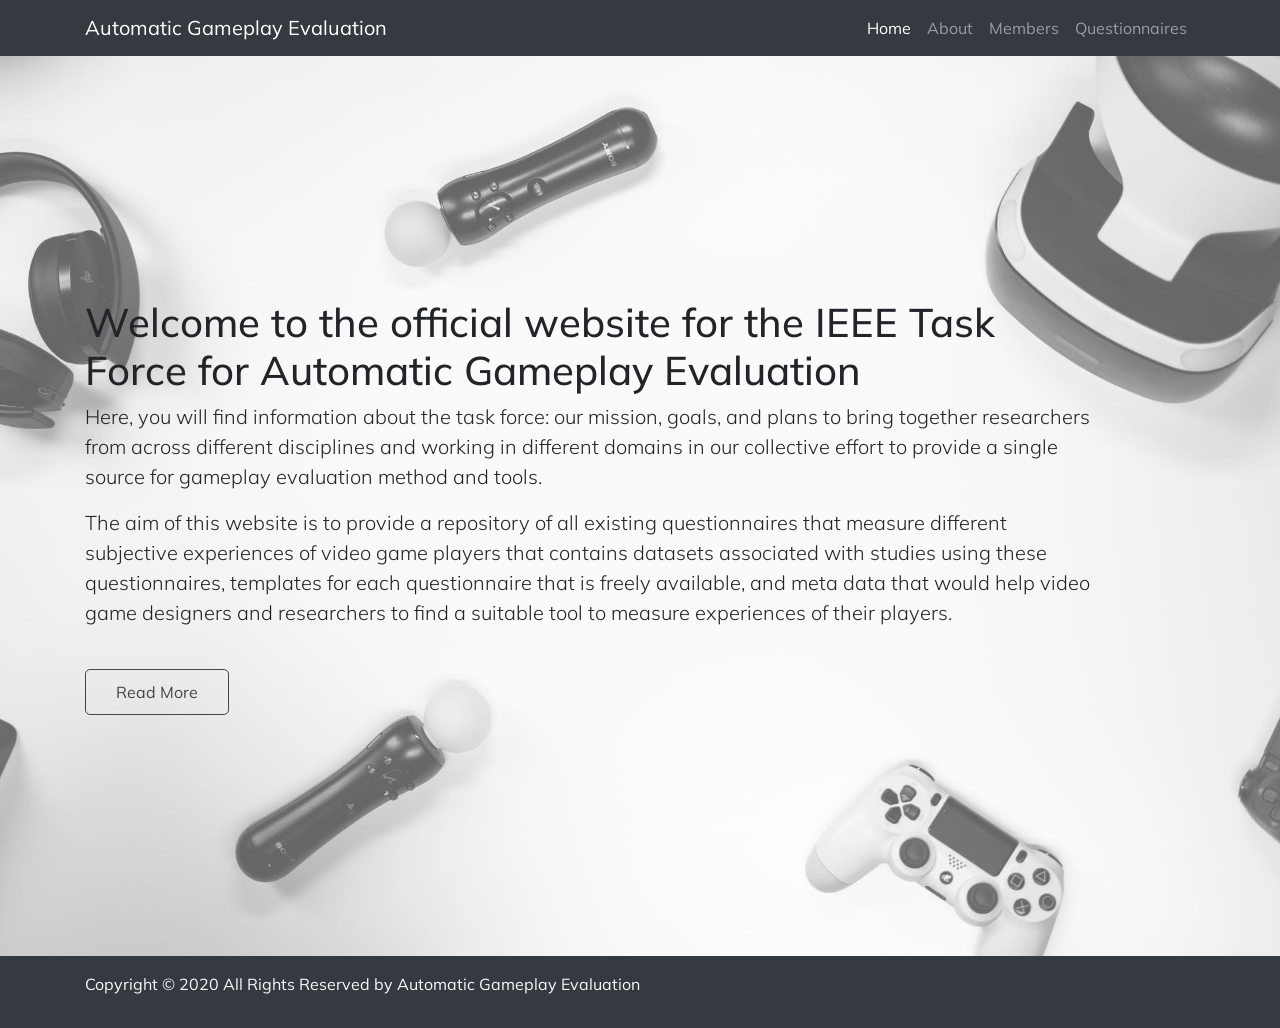
<file: index.html>
<!DOCTYPE html>
<html lang="en">

<head>

  <meta charset="utf-8">
  <meta name="viewport" content="width=device-width, initial-scale=1, shrink-to-fit=no">
  <meta name="description" content="">
  <meta name="author" content="Alena Denisova">

  <title>Task Force for Automatic Gameplay Evaluation</title>

  <!-- Bootstrap core CSS -->
  <link href="vendor/bootstrap/css/bootstrap.min.css" rel="stylesheet">
  <link href="css/style.css" rel="stylesheet">
    
  <link href="https://fonts.googleapis.com/css2?family=Muli:wght@300&display=swap" rel="stylesheet">
  <link href="https://maxcdn.bootstrapcdn.com/font-awesome/4.7.0/css/font-awesome.min.css" rel="stylesheet"/>

</head>

<body>

  <!-- Navigation -->
  <nav class="navbar navbar-expand-lg navbar-dark bg-dark static-top">
    <div class="container">
      <a class="navbar-brand" href="#">Automatic Gameplay Evaluation</a>
      <button class="navbar-toggler" type="button" data-toggle="collapse" data-target="#navbarResponsive" aria-controls="navbarResponsive" aria-expanded="false" aria-label="Toggle navigation">
        <span class="navbar-toggler-icon"></span>
      </button>
      <div class="collapse navbar-collapse" id="navbarResponsive">
        <ul class="navbar-nav ml-auto">
          <li class="nav-item active">
            <a class="nav-link" href="#">Home
              <span class="sr-only">(current)</span>
            </a>
          </li>
          <li class="nav-item">
            <a class="nav-link" href="about.html">About</a>
          </li>
          <li class="nav-item">
            <a class="nav-link" href="members.html">Members</a>
          </li>
          <li class="nav-item">
            <a class="nav-link" href="questionnaires/index.html">Questionnaires</a>
          </li>
        </ul>
      </div>
    </div>
  </nav>
    
 <header class="masthead">
  <div class="container h-100">
    <div class="row h-100 align-items-center">
      <div class="col-11 text-left">
        <h1 class="font-weight-medium">Welcome to the official website for the IEEE Task Force for Automatic Gameplay Evaluation</h1>
        <p class="lead">Here, you will find information about the task force: our mission, goals, and plans to bring together researchers from across different disciplines and working in different domains in our collective effort to provide a single source for gameplay evaluation method and tools.</p> 
        <p class="lead">The aim of this website is to provide a repository of all existing questionnaires that measure different subjective experiences of video game players that contains datasets associated with studies using these questionnaires, templates for each questionnaire that is freely available, and meta data that would help video game designers and researchers to find a suitable tool to measure experiences of their players.</p>
        <a href="about.html" class="btn">Read More</a>
        </div>
    </div>
  </div>
</header>
    
<footer class="page-footer bg-dark">
    <div class="container h-10">
        <div class="row h-10 align-items-center">
          <div class="col-md-10 col-sm-6 col-xs-12">
            <p class="text-light py-3">Copyright &copy; 2020 All Rights Reserved by 
         <a href="#" class="text-light">Automatic Gameplay Evaluation</a>
            </p>
          </div>

          <div class="col-md-2 col-sm-6 col-xs-12">
            <div class="py-3 font-weight-bold">
            </div>
          </div>
        </div>
      </div>
</footer>

  <!-- Bootstrap core JavaScript -->
  <script src="vendor/jquery/jquery.slim.min.js"></script>
  <script src="vendor/bootstrap/js/bootstrap.bundle.min.js"></script>

</body>
</html>
</file>
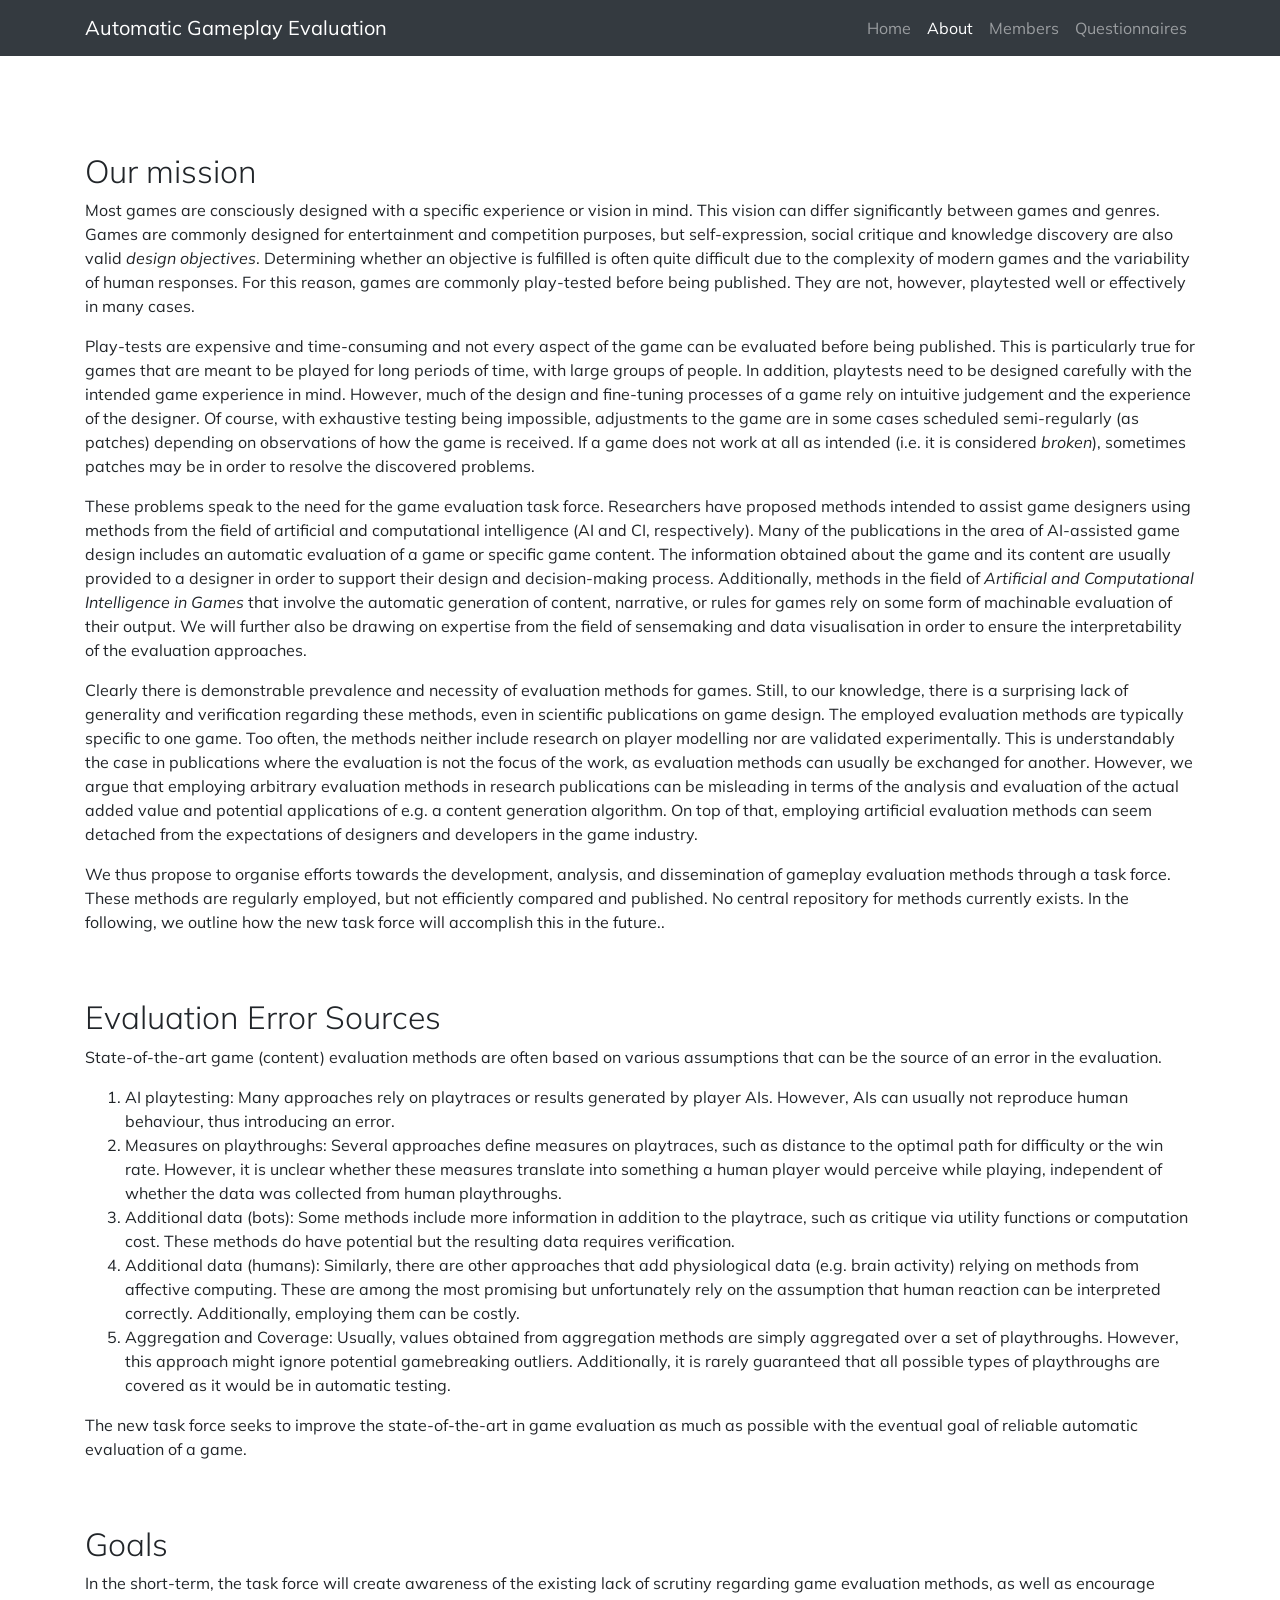
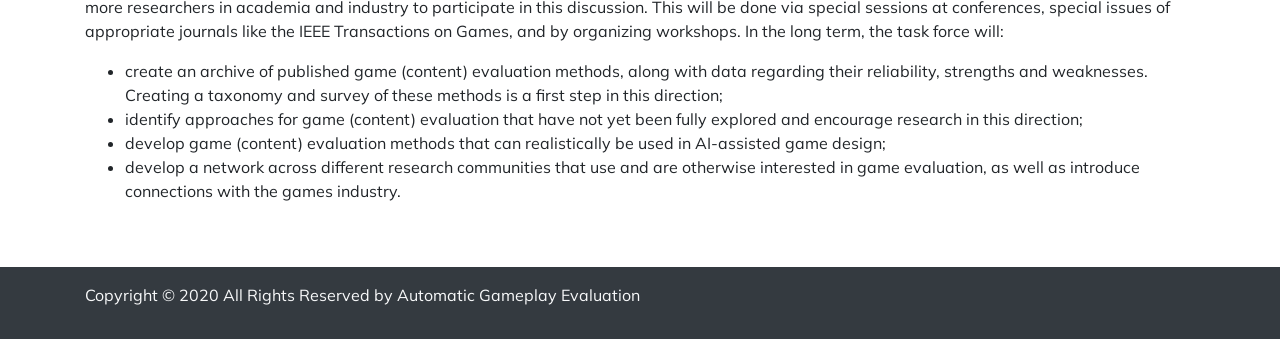
<file: about.html>
<!DOCTYPE html>
<html lang="en">

<head>

  <meta charset="utf-8">
  <meta name="viewport" content="width=device-width, initial-scale=1, shrink-to-fit=no">
  <meta name="description" content="">
  <meta name="author" content="Alena Denisova">

  <title>Task Force for Automatic Gameplay Evaluation</title>

  <!-- Bootstrap core CSS -->
  <link href="vendor/bootstrap/css/bootstrap.min.css" rel="stylesheet">
  <link href="css/style.css" rel="stylesheet">
    
  <link href="https://fonts.googleapis.com/css2?family=Muli:wght@300&display=swap" rel="stylesheet">
  <link href="https://maxcdn.bootstrapcdn.com/font-awesome/4.7.0/css/font-awesome.min.css" rel="stylesheet"/>


</head>

<body>

  <!-- Navigation -->
  <nav class="navbar navbar-expand-lg navbar-dark bg-dark static-top">
    <div class="container">
      <a class="navbar-brand" href="index.html">Automatic Gameplay Evaluation</a>
      <button class="navbar-toggler" type="button" data-toggle="collapse" data-target="#navbarResponsive" aria-controls="navbarResponsive" aria-expanded="false" aria-label="Toggle navigation">
        <span class="navbar-toggler-icon"></span>
      </button>
      <div class="collapse navbar-collapse" id="navbarResponsive">
        <ul class="navbar-nav ml-auto">
          <li class="nav-item">
            <a class="nav-link" href="index.html">Home</a>
          </li>
          <li class="nav-item">
            <a class="nav-link active" href="#">About
              <span class="sr-only">(current)</span>
              </a>
          </li>
          <li class="nav-item">
            <a class="nav-link" href="members.html">Members</a>
          </li>
          <li class="nav-item">
            <a class="nav-link" href="questionnaires/index.html">Questionnaires</a>
          </li>
        </ul>
      </div>
    </div>
  </nav>
    <!-- About us -->
<section class="py-5">
  <div class="container">
      <div class="row">
          <div class="col s12 m8 l8 reg mt-5">
    <h2 class="font-weight-light">Our mission</h2>
    <p>Most games are consciously designed with a specific experience or vision in mind. This vision can differ significantly between games and genres. Games are commonly designed for entertainment and competition purposes, but self-expression, social critique and knowledge discovery are also valid <i>design objectives</i>. Determining whether an objective is fulfilled is often quite difficult due to the complexity of modern games and the variability of human responses. For this reason, games are commonly play-tested before being published.  They are not, however, playtested well or effectively in many cases.

    <p>Play-tests are expensive and time-consuming and not every aspect of the game can be evaluated before being published. This is particularly true for games that are meant to be played for long periods of time, with large groups of people. In addition, playtests need to be designed carefully with the intended game experience in mind. However, much of the design and fine-tuning processes of a game rely on intuitive judgement and the experience of the designer. Of course, with exhaustive testing being impossible, adjustments to the game are in some cases scheduled semi-regularly (as patches) depending on observations of how the game is received. If a game does not work at all as intended (i.e. it is considered <i>broken</i>), sometimes patches may be in order to resolve the discovered problems.</p>

    <p>These problems speak to the need for the game evaluation task force.  Researchers have proposed methods intended to assist game designers using methods from the field of artificial and computational intelligence (AI and CI, respectively). Many of the publications in the area of AI-assisted game design includes an automatic evaluation of a game or specific game content. The information obtained about the game and its content are usually provided to a designer in order to support their design and decision-making process. Additionally, methods in the field of <i>Artificial and Computational Intelligence in Games</i> that involve the automatic generation of content, narrative, or rules for games rely on some form of machinable evaluation of their output. We will further also be drawing on expertise from the field of sensemaking and data visualisation in order to ensure the interpretability of the evaluation approaches.</p>

    <p>Clearly there is demonstrable prevalence and necessity of evaluation methods for games. Still, to our knowledge, there is a surprising lack of generality and verification regarding these methods, even in scientific publications on game design. The employed evaluation methods are typically specific to one game.  Too often, the methods neither include research on player modelling nor are validated experimentally. This is understandably the case in publications where the evaluation is not the focus of the work, as evaluation methods can usually be exchanged for another. However, we argue that employing arbitrary evaluation methods in research publications can be misleading in terms of the analysis and evaluation of the actual added value and potential applications of e.g. a content generation algorithm. On top of that, employing artificial evaluation methods can seem detached from the expectations of designers and developers in the game industry.</p>

    <p>We thus propose to organise efforts towards the development, analysis, and dissemination of gameplay evaluation methods through a task force. These methods are regularly employed, but not efficiently compared and published.  No central repository for methods currently exists.  In the following, we outline how the new task force will accomplish this in the future..</p>
              </div>
  </div>
<div class="row">
    <div class="col s12 m8 l8 reg mt-5">
    <h2 class="font-weight-light">Evaluation Error Sources</h2>
    <p>State-of-the-art game (content) evaluation methods are often based on various assumptions that can be the source of an error in the evaluation.</p>
      <ol>
          <li>AI playtesting: Many approaches rely on playtraces or results generated by player AIs. However, AIs can usually not reproduce human behaviour, thus introducing an error.</li>
          <li>Measures on playthroughs: Several approaches define measures on playtraces, such as distance to the optimal path for difficulty or the win rate. However, it is unclear whether these measures translate into something a human player would perceive while playing, independent of whether the data was collected from human playthroughs.</li>
          <li>Additional data (bots): Some methods include more information in addition to the playtrace, such as critique via utility functions or computation cost. These methods do have potential but the resulting data requires verification.</li>
          <li>Additional data (humans): Similarly, there are other approaches that add physiological data (e.g. brain activity) relying on methods from affective computing. These are among the most promising but unfortunately rely on the assumption that human reaction can be interpreted correctly. Additionally, employing them can be costly.</li>
          <li>Aggregation and Coverage: Usually, values obtained from aggregation methods are simply aggregated over a set of playthroughs. However, this approach might ignore potential gamebreaking outliers. Additionally, it is rarely guaranteed that all possible types of playthroughs are covered as it would be in automatic testing.</li>
      </ol>
      <p>The new task force seeks to improve the state-of-the-art in game evaluation as much as possible with the eventual goal of reliable automatic evaluation of a game.</p>
</div>
      </div>
      <div class="row">
          <div class="col s12 m8 l8 reg mt-5">
    <h2 class="font-weight-light">Goals</h2>
    <p>In the short-term, the task force will create awareness of the existing lack of scrutiny regarding game evaluation methods, as well as encourage more researchers in academia and industry to participate in this discussion.  This will be done via special sessions at conferences, special issues of appropriate journals like the IEEE Transactions on Games, and by organizing workshops. In the long term, the task force will:</p>
      <ul>
        <li>create an archive of published game (content) evaluation methods, along with data regarding their reliability, strengths and weaknesses. Creating a taxonomy and survey of these methods is a first step in this direction;</li>
        <li>identify approaches for game (content) evaluation that have not yet been fully explored and encourage research in this direction;</li>
        <li>develop game (content) evaluation methods that can realistically be used in AI-assisted game design;</li>
        <li>develop a network across different research communities that use and are otherwise interested in game evaluation, as well as introduce connections with the games industry.</li>
      </ul>
          </div>
      </div>
  </div>
</section>

<footer class="page-footer bg-dark">
    <div class="container">
        <div class="row">
          <div class="col-md-10 col-sm-6 col-xs-12">
            <p class="text-light py-3">Copyright &copy; 2020 All Rights Reserved by 
         <a href="#" class="text-light">Automatic Gameplay Evaluation</a>
            </p>
          </div>

          <div class="col-md-2 col-sm-6 col-xs-12">
            <div class="py-3 font-weight-bold">
            </div>
          </div>
        </div>
      </div>
</footer>
    
  <!-- Bootstrap core JavaScript -->
  <script src="vendor/jquery/jquery.slim.min.js"></script>
  <script src="vendor/bootstrap/js/bootstrap.bundle.min.js"></script>

</body>

</html>
</file>
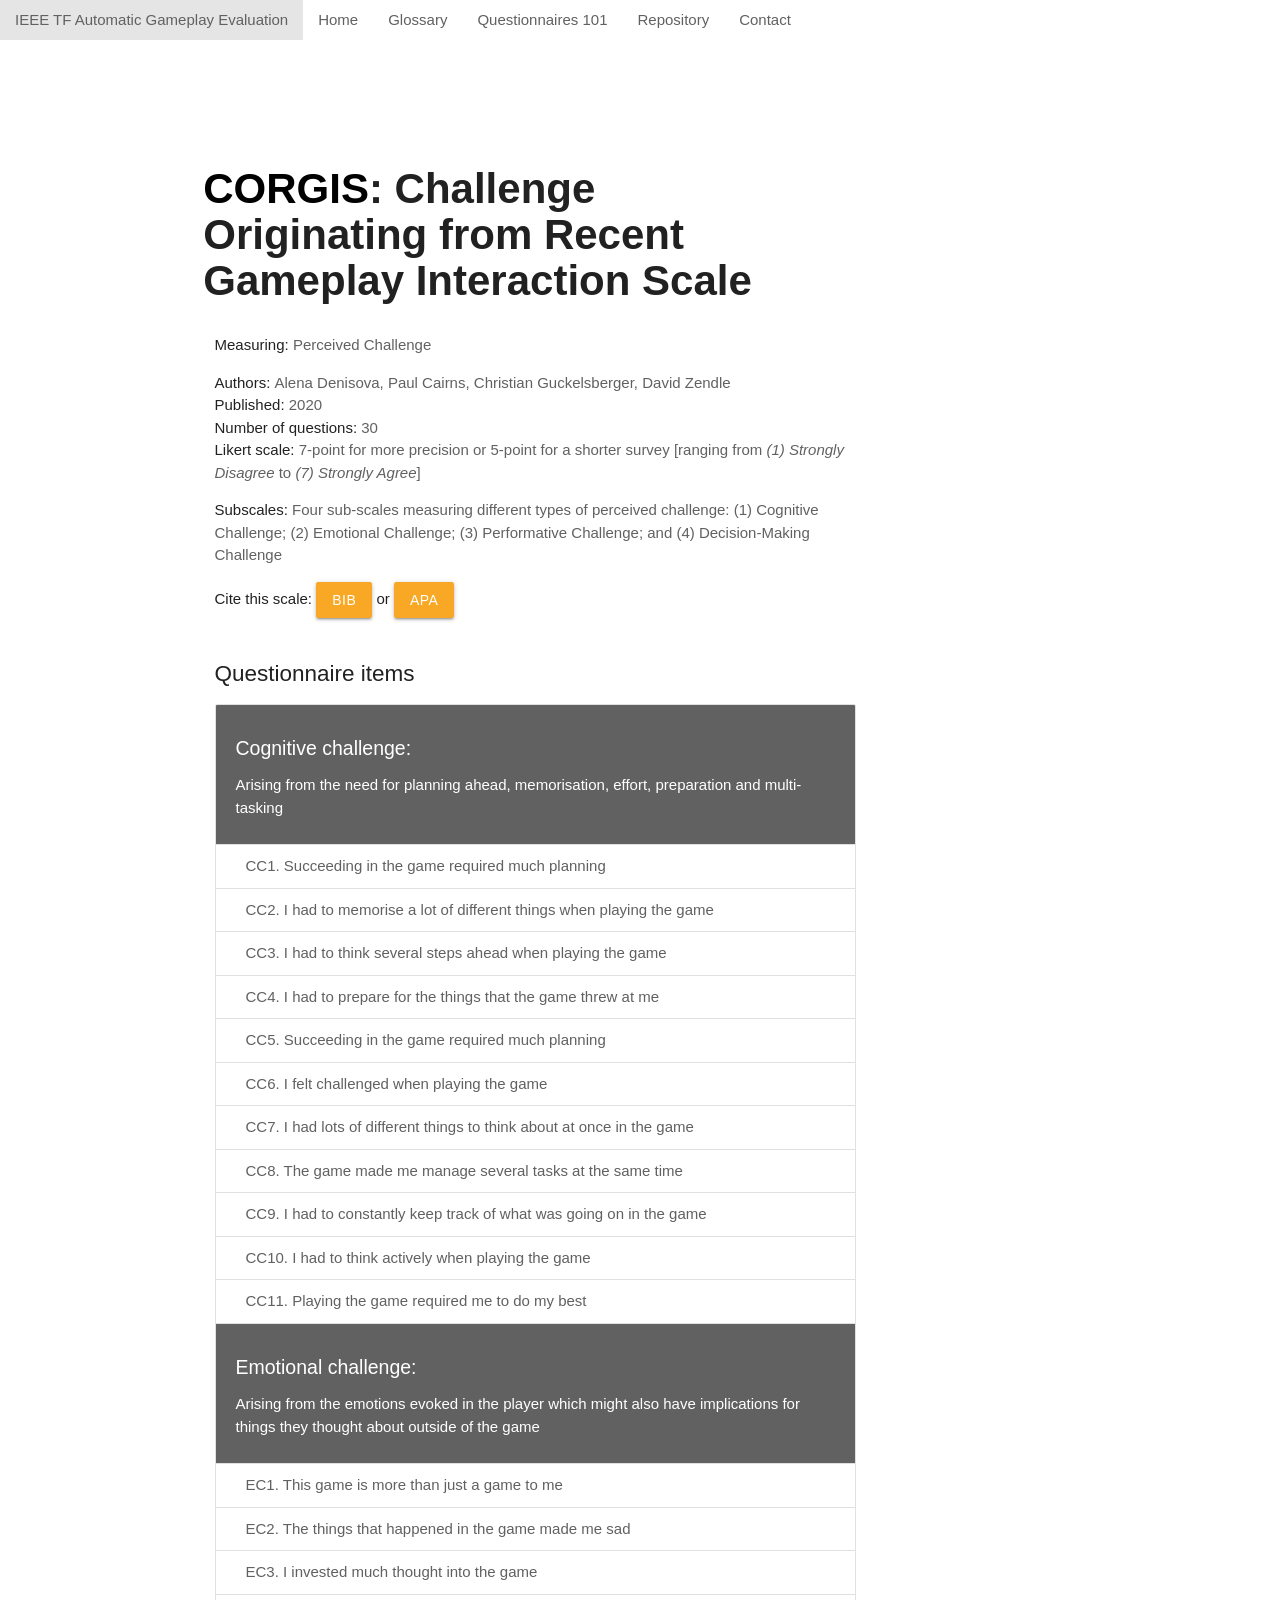
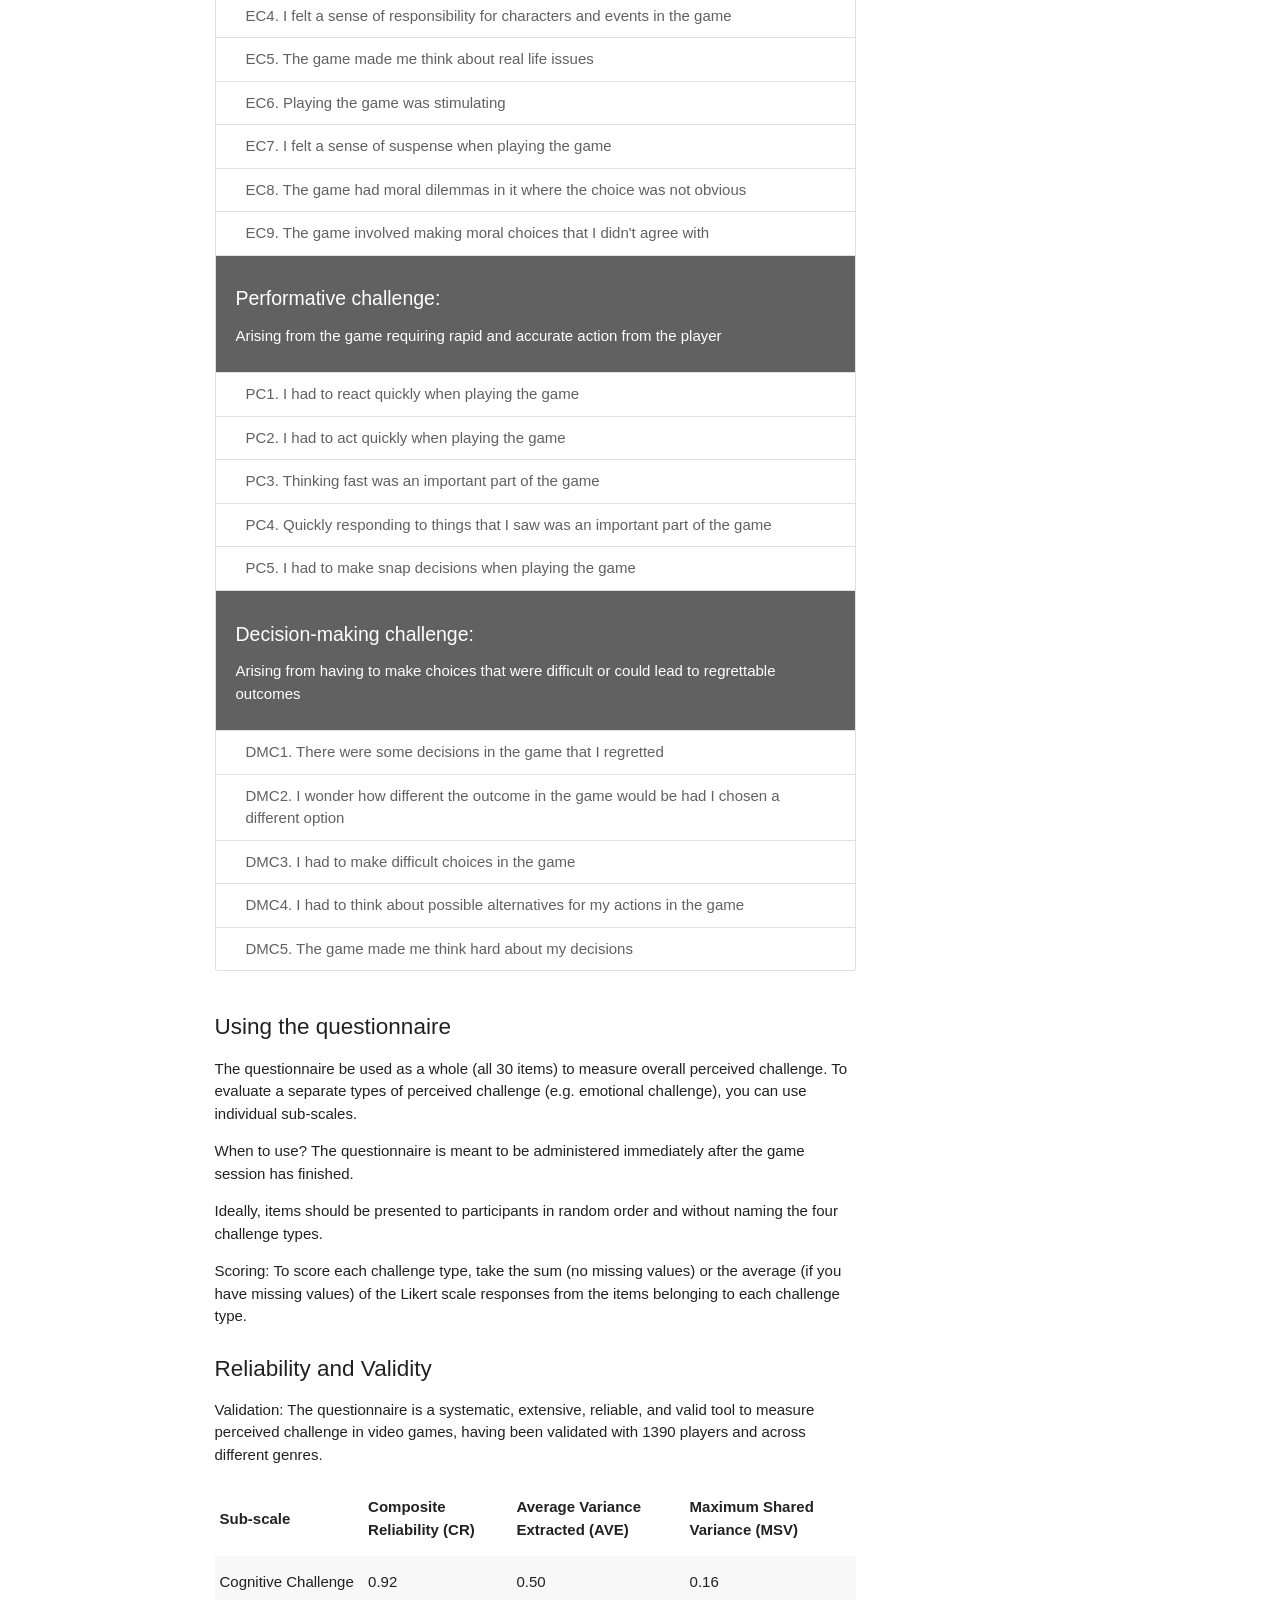
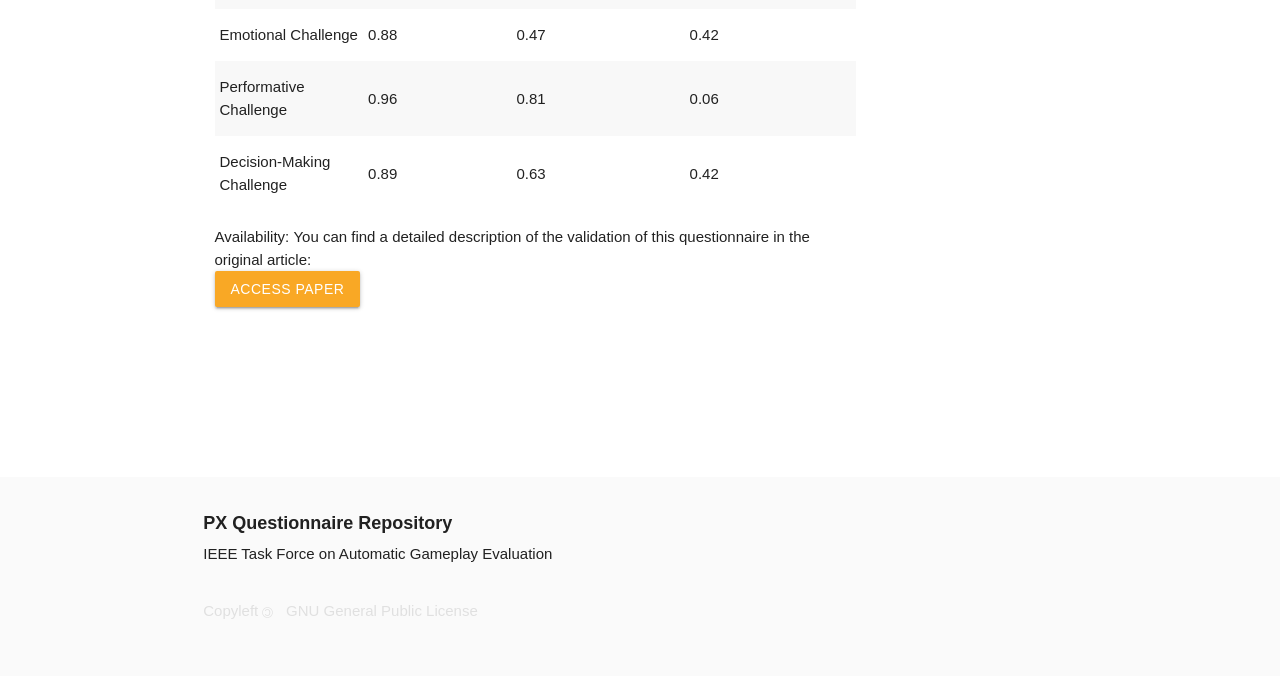
<file: questionnaires/repository/corgis.html>
<!DOCTYPE html>
<html lang="en">

<head>
    <meta http-equiv="Content-Type" content="text/html; charset=UTF-8" />
    <meta name="viewport" content="width=device-width, initial-scale=1, maximum-scale=1.0" />
    <title>PX Questionnaires Repository</title>

    <!-- CSS  -->
    <link href="https://fonts.googleapis.com/icon?family=Material+Icons" rel="stylesheet">
    <link href="css/materialize.css" type="text/css" rel="stylesheet" media="screen,projection" />
    <link href="css/style.css" type="text/css" rel="stylesheet" media="screen,projection" />

    <script defer type="17fdd54ff80a4f3861666356-text/javascript" src="https://unpkg.com/jquery@latest/dist/jquery.slim.min.js"></script>
    <script defer type="17fdd54ff80a4f3861666356-text/javascript" src="https://cdnjs.cloudflare.com/ajax/libs/materialize/1.0.0/js/materialize.min.js"></script>
    <script defer type="17fdd54ff80a4f3861666356-text/javascript" src="https://unpkg.com/vue@latest/dist/vue.min.js"></script>
    <script defer type="17fdd54ff80a4f3861666356-text/javascript" src="https://unpkg.com/aos@next/dist/aos.js"></script>
    <script defer type="17fdd54ff80a4f3861666356-text/javascript" src="js/vue_headfoot.js"></script>
    <script defer type="17fdd54ff80a4f3861666356-text/javascript" src="js/scripts.js"></script>
</head>

<body>

    <header id="header">
        <div class="navbar-fixed">
            <nav class="no-shadows">
                <div class="nav-wrapper white"><a href="#" data-target="mobile-nav" class="sidenav-trigger hide-on-med-and-up"><i class="material-icons grey-text text-darken-2">menu</i></a>
                    <ul id="nav-mobile" class="left hide-on-small-and-down">
                        <li id="" class="active"><a href="https://game-evaluation.github.io/index.html" target="_blank" class="grey-text text-darken-2">IEEE TF Automatic Gameplay Evaluation</a>
                        </li>
                        <li id="" class=""><a href="../index.html" title="Home" class="grey-text text-darken-2">Home</a></li>
                        <li id="" class=""><a href="../glossary.html" title="Glossary" class="grey-text text-darken-2">Glossary</a></li>
                        <li id="" class=""><a href="../info.html" title="Questionnaries 101" class="grey-text text-darken-2">Questionnaires 101</a></li>
                        <li id="" class=""><a href="../questionnaires.html" title="Repository" class="grey-text text-darken-2">Repository</a></li>
                        <li id="" class=""><a href="../contact" title="Contact" class="grey-text text-darken-2">Contact</a></li>
                    </ul>
                </div>
            </nav>
        </div>
        <ul id="mobile-nav" class="sidenav">
            <li id="" class="active"><a href="https://game-evaluation.github.io/index.html" target="_blank" class="menu-header">Automatic Gameplay Evaluation</a></li>
            <li id="" class=""><a href="../index.html" title="Home" class="grey-text text-darken-2">Home</a></li>
            <li id="" class=""><a href="../glossary.html" title="Glossary" class="grey-text text-darken-2">Glossary</a></li>
            <li id="" class=""><a href="../info.html" title="Questionnaires 101" class="grey-text text-darken-2">Questionnaires 101</a></li>
            <li id="" class=""><a href="../questionnaires.html" title="Repository" class="grey-text text-darken-2">Repository</a></li>
            <li id="" class=""><a href="../contact.html" title="Contact" class="grey-text text-darken-2">Contact</a></li>
        </ul>
    </header>


    <div class="container py-5 my-5">
        <div class="row">
            <div class="col s10 l8">
                <h2 class="page-title"><a href="">CORGIS</a>: <span>Challenge Originating from Recent Gameplay Interaction Scale</span></h2>
            </div>
            <div class="col s12 m9 l10">
                <div class="col s12 l11">
                    <p><strong>Measuring: </strong> <span class="lbr grey-text text-darken-2">Perceived Challenge</span></p>
                    <p>
                        <strong>Authors: </strong> <span class="lbr grey-text text-darken-2">Alena Denisova, Paul Cairns, Christian Guckelsberger, David Zendle</span><br>
                        <strong>Published: </strong> <span class="lbr grey-text text-darken-2">2020</span><br>
                        <strong>Number of questions: </strong> <span class="lbr grey-text text-darken-2">30</span><br>
                        <strong>Likert scale:</strong> <span class="lbr grey-text text-darken-2">7-point for more precision or 5-point for a shorter survey [ranging from <em>(1) Strongly Disagree</em> to <em>(7) Strongly Agree</em>]</span>
                    </p>
                    <p><strong>Subscales:</strong><span class="grey-text text-darken-2"> Four sub-scales measuring different types of perceived challenge: (1) Cognitive Challenge; (2) Emotional Challenge; (3) Performative Challenge; and (4) Decision-Making Challenge</span></p>
                    <p>Cite this scale: <a class="waves-effect waves-light btn yellow darken-3 modal-trigger" href="#modal1">bib</a> or <a class="waves-effect waves-light btn yellow darken-3 modal-trigger" href="#modal2">APA</a></p>

                    <!-- Modal Bib -->
                    <div id="modal1" class="modal">
                        <div class="modal-content">
                            <h4>Cite: Bib style citation</h4>
                            <p>
                                @article{denisova2020measuring,<br>
                                title={Measuring perceived challenge in digital games: Development &amp; validation of the challenge originating from recent gameplay interaction scale (CORGIS)},<br>
                                author={Denisova, Alena and Cairns, Paul and Guckelsberger, Christian and Zendle, David},<br>
                                journal={International Journal of Human-Computer Studies},<br>
                                volume={137},<br>
                                pages={102383},<br>
                                year={2020},<br>
                                publisher={Elsevier}<br>
                                }
                            </p>
                        </div>
                        <div class="modal-footer">
                            <a href="#!" class="modal-action modal-close waves-effect yellow darken-3 btn">Close</a>
                        </div>
                    </div>
                    <!-- Modal APA -->
                    <div id="modal2" class="modal">
                        <div class="modal-content">
                            <h4>Cite: APA style citation</h4>
                            <p>
                                Denisova, A., Cairns, P., Guckelsberger, C., &amp; Zendle, D. (2020). Measuring perceived challenge in digital games: Development &amp; validation of the challenge originating from recent gameplay interaction scale (CORGIS). International Journal of Human-Computer Studies, 137, 102383.
                            </p>
                        </div>
                        <div class="modal-footer">
                            <a href="#!" class="modal-action modal-close waves-effect yellow darken-3 btn">Close</a>
                        </div>
                    </div>
                </div>
                <div class="col s12 l11">
                    <h3><strong>Questionnaire items</strong></h3>
                    <ul class="collection with-header grey-text text-darken-2">
                        <li class="collection-header grey darken-2 white-text">
                            <span>
                                <h4>Cognitive challenge:</h4>
                                <p class="light">Arising from the need for planning ahead, memorisation, effort, preparation and multi-tasking</p>
                            </span>
                        </li>
                        <li class="collection-item">CC1. Succeeding in the game required much planning</li>
                        <li class="collection-item">CC2. I had to memorise a lot of different things when playing the game</li>
                        <li class="collection-item">CC3. I had to think several steps ahead when playing the game</li>
                        <li class="collection-item">CC4. I had to prepare for the things that the game threw at me</li>
                        <li class="collection-item">CC5. Succeeding in the game required much planning</li>
                        <li class="collection-item">CC6. I felt challenged when playing the game</li>
                        <li class="collection-item">CC7. I had lots of different things to think about at once in the game</li>
                        <li class="collection-item">CC8. The game made me manage several tasks at the same time</li>
                        <li class="collection-item">CC9. I had to constantly keep track of what was going on in the game</li>
                        <li class="collection-item">CC10. I had to think actively when playing the game</li>
                        <li class="collection-item">CC11. Playing the game required me to do my best</li>

                        <li class="collection-header grey darken-2 white-text">
                            <span>
                                <h4>Emotional challenge:</h4>
                                <p class="light">Arising from the emotions evoked in the player which might also have implications for things they thought about outside of the game</p>
                            </span>
                        </li>
                        <li class="collection-item">EC1. This game is more than just a game to me</li>
                        <li class="collection-item">EC2. The things that happened in the game made me sad</li>
                        <li class="collection-item">EC3. I invested much thought into the game</li>
                        <li class="collection-item">EC4. I felt a sense of responsibility for characters and events in the game</li>
                        <li class="collection-item">EC5. The game made me think about real life issues</li>
                        <li class="collection-item">EC6. Playing the game was stimulating</li>
                        <li class="collection-item">EC7. I felt a sense of suspense when playing the game</li>
                        <li class="collection-item">EC8. The game had moral dilemmas in it where the choice was not obvious</li>
                        <li class="collection-item">EC9. The game involved making moral choices that I didn't agree with</li>

                        <li class="collection-header grey darken-2 white-text">
                            <span>
                                <h4>Performative challenge:</h4>
                                <p class="light">Arising from the game requiring rapid and accurate action from the player</p>
                            </span>
                        </li>
                        <li class="collection-item">PC1. I had to react quickly when playing the game</li>
                        <li class="collection-item">PC2. I had to act quickly when playing the game</li>
                        <li class="collection-item">PC3. Thinking fast was an important part of the game</li>
                        <li class="collection-item">PC4. Quickly responding to things that I saw was an important part of the game</li>
                        <li class="collection-item">PC5. I had to make snap decisions when playing the game</li>

                        <li class="collection-header grey darken-2 white-text">
                            <span>
                                <h4>Decision-making challenge:</h4>
                                <p class="light">Arising from having to make choices that were difficult or could lead to regrettable outcomes</p>
                            </span>
                        </li>
                        <li class="collection-item">DMC1. There were some decisions in the game that I regretted</li>
                        <li class="collection-item">DMC2. I wonder how different the outcome in the game would be had I chosen a different option</li>
                        <li class="collection-item">DMC3. I had to make difficult choices in the game</li>
                        <li class="collection-item">DMC4. I had to think about possible alternatives for my actions in the game</li>
                        <li class="collection-item">DMC5. The game made me think hard about my decisions</li>

                    </ul>
                </div>
                <div class="col s12 l11">
                    <h3><strong>Using the questionnaire</strong></h3>
                    <p>The questionnaire be used as a whole (all 30 items) to measure overall perceived challenge. To evaluate a separate types of perceived challenge (e.g. emotional challenge), you can use individual sub-scales.</p>

                    <p><strong>When to use?</strong> The questionnaire is meant to be administered immediately after the game session has finished.</p>

                    <p>Ideally, items should be presented to participants in random order and without naming the four challenge types.</p>

                    <p><strong>Scoring:</strong> To score each challenge type, take the sum (no missing values) or the average (if you have missing values) of the Likert scale responses from the items belonging to each challenge type.</p>

                    <h3><strong>Reliability and Validity</strong></h3>
                    <p>
                        <strong>Validation:</strong> The questionnaire is a systematic, extensive, reliable, and valid tool to measure perceived challenge in video games, having been validated with 1390 players and across different genres.
                    </p>

                    <table class="striped">
                        <thead>
                            <tr>
                                <th>Sub-scale</th>
                                <th>Composite Reliability (CR)</th>
                                <th>Average Variance Extracted (AVE)</th>
                                <th>Maximum Shared Variance (MSV)</th>
                            </tr>
                        </thead>

                        <tbody>
                            <tr>
                                <td>Cognitive Challenge</td>
                                <td>0.92</td>
                                <td>0.50</td>
                                <td>0.16</td>
                            </tr>
                            <tr>
                                <td>Emotional Challenge</td>
                                <td>0.88</td>
                                <td>0.47</td>
                                <td>0.42</td>
                            </tr>
                            <tr>
                                <td>Performative Challenge</td>
                                <td>0.96</td>
                                <td>0.81</td>
                                <td>0.06</td>
                            </tr>
                            <tr>
                                <td>Decision-Making Challenge</td>
                                <td>0.89</td>
                                <td>0.63</td>
                                <td>0.42</td>
                            </tr>
                        </tbody>
                    </table>


                    <p class="pb-5"><strong>Availability: </strong>You can find a detailed description of the validation of this questionnaire in the original article: <br>
                        <a class="waves-effect yellow darken-3 btn" href="https://www.sciencedirect.com/science/article/pii/S1071581919301491?casa_token=gHYSOgaTCTgAAAAA:UuKzmP78-S0FHKge_jMYSFE3ha1mV1R2TWAzKjvXUJi3Ct5csK59kAY4S70bWSfBAWXa0L8u8w" target="_blank">Access paper</a></p>
                </div>
            </div>
        </div>
    </div>

    <footer class="page-footer grey lighten-5" id="footer">
        <div class="container">
            <div class="row">
                <div data-aos="fade-up" data-aos-delay="150" data-aos-anchor-placement="bottom-bottom" data-aos-easing="ease-in-out-quad" data-aos-once="true" class="col l6 s12 aos-init aos-animate">
                    <h5 class="bold grey-text text-darken-4">
                        PX Questionnaire Repository
                    </h5>
                    <div><a href="https://game-evaluation.github.io/index.html" class="link grey-text text-darken-4">IEEE Task Force on Automatic Gameplay Evaluation</a></div>
                </div>
            </div>
            <div class="row">
                <div class="col 4">
                    <div class="footer-copyright grey lighten-5 grey-text text-lighten-2"><a href="https://www.gnu.org/licenses/copyleft.en.html" title="What is Copyleft? - GNU Project - Free Software Foundation" class="grey-text text-lighten-2">Copyleft</a>&nbsp;<span class="copyleft">©</span>&nbsp;
                        &nbsp;GNU&nbsp;<a href="https://www.gnu.org/licenses/gpl.html" title="The GNU General Public License v3.0 - GNU Project - Free Software Foundation" class="grey-text text-lighten-2">General Public License</a></div>
                </div>
            </div>
        </div>
    </footer>


    <!--  Scripts-->
    <script src="https://code.jquery.com/jquery-2.1.1.min.js"></script>
    <script src="js/materialize.js"></script>
    <script src="js/init.js"></script>
    <script src="js/scripts.js"></script>

</body>

</html>
</file>
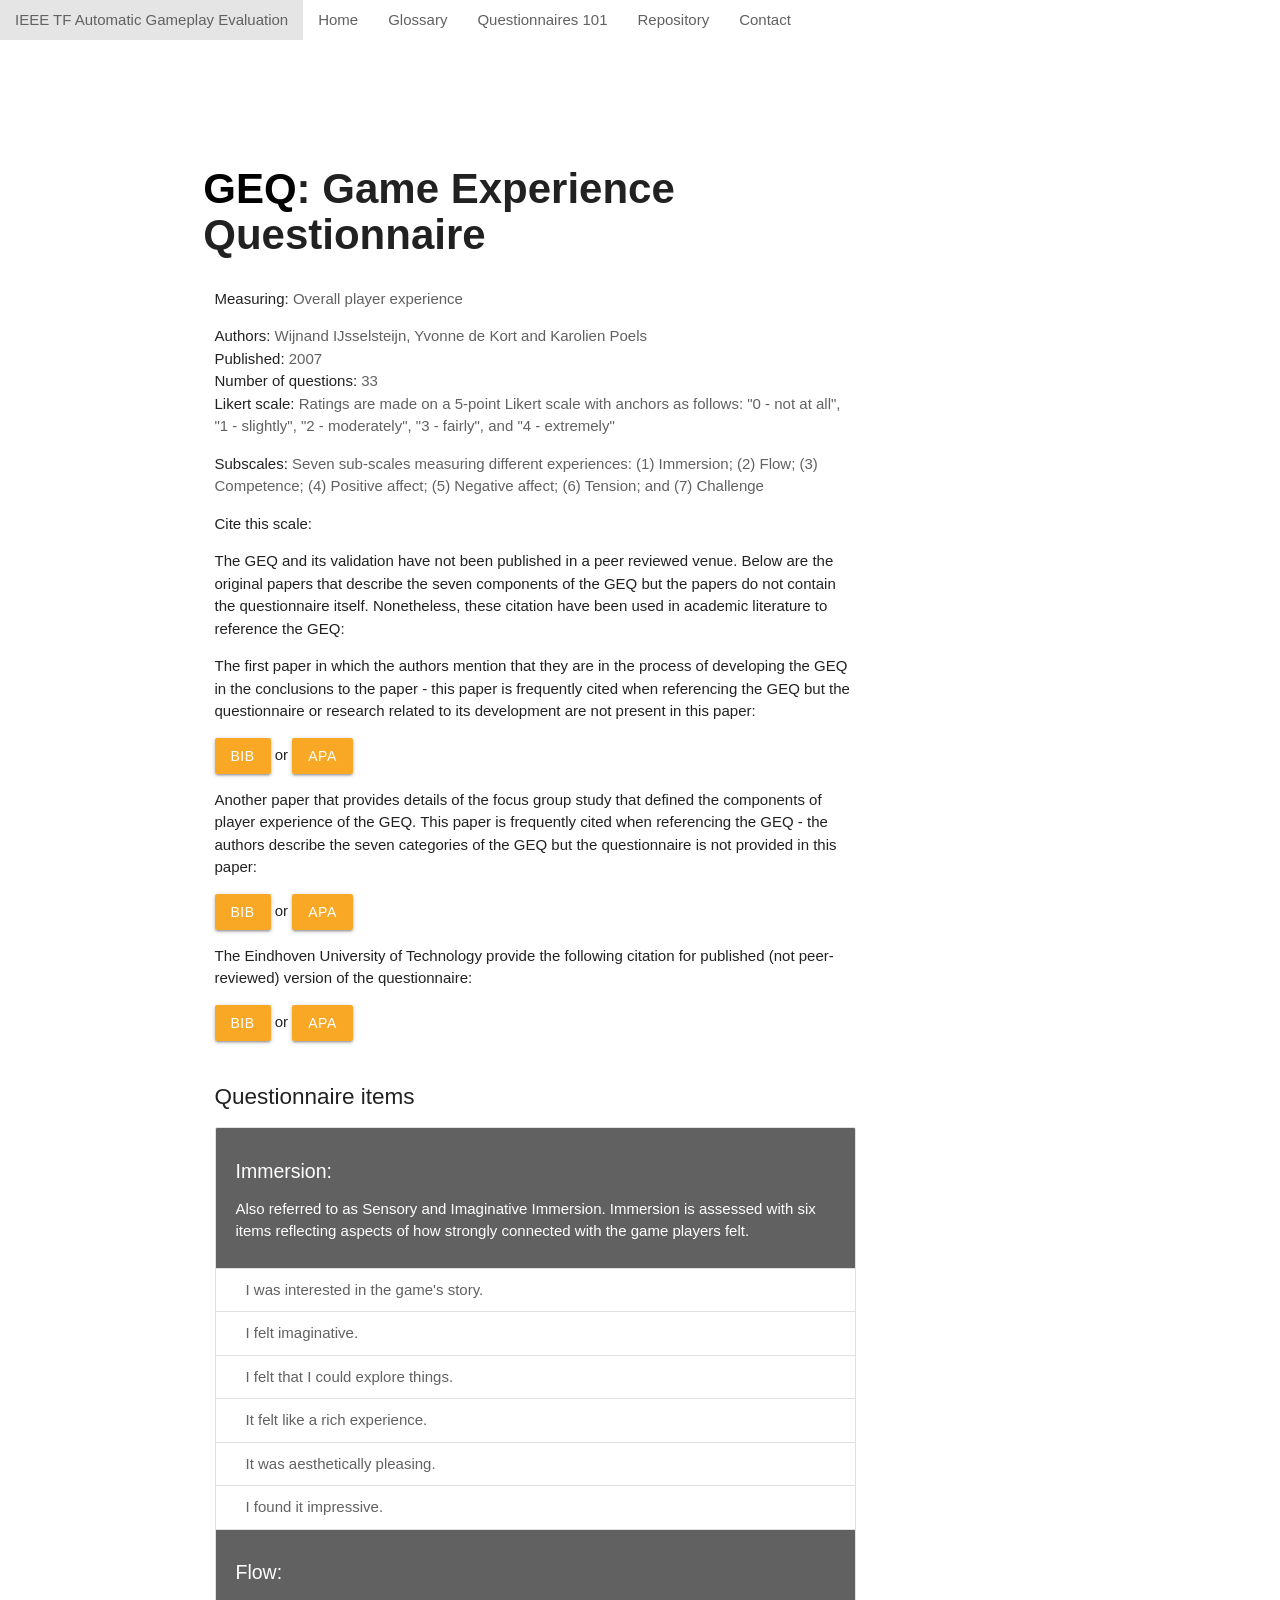
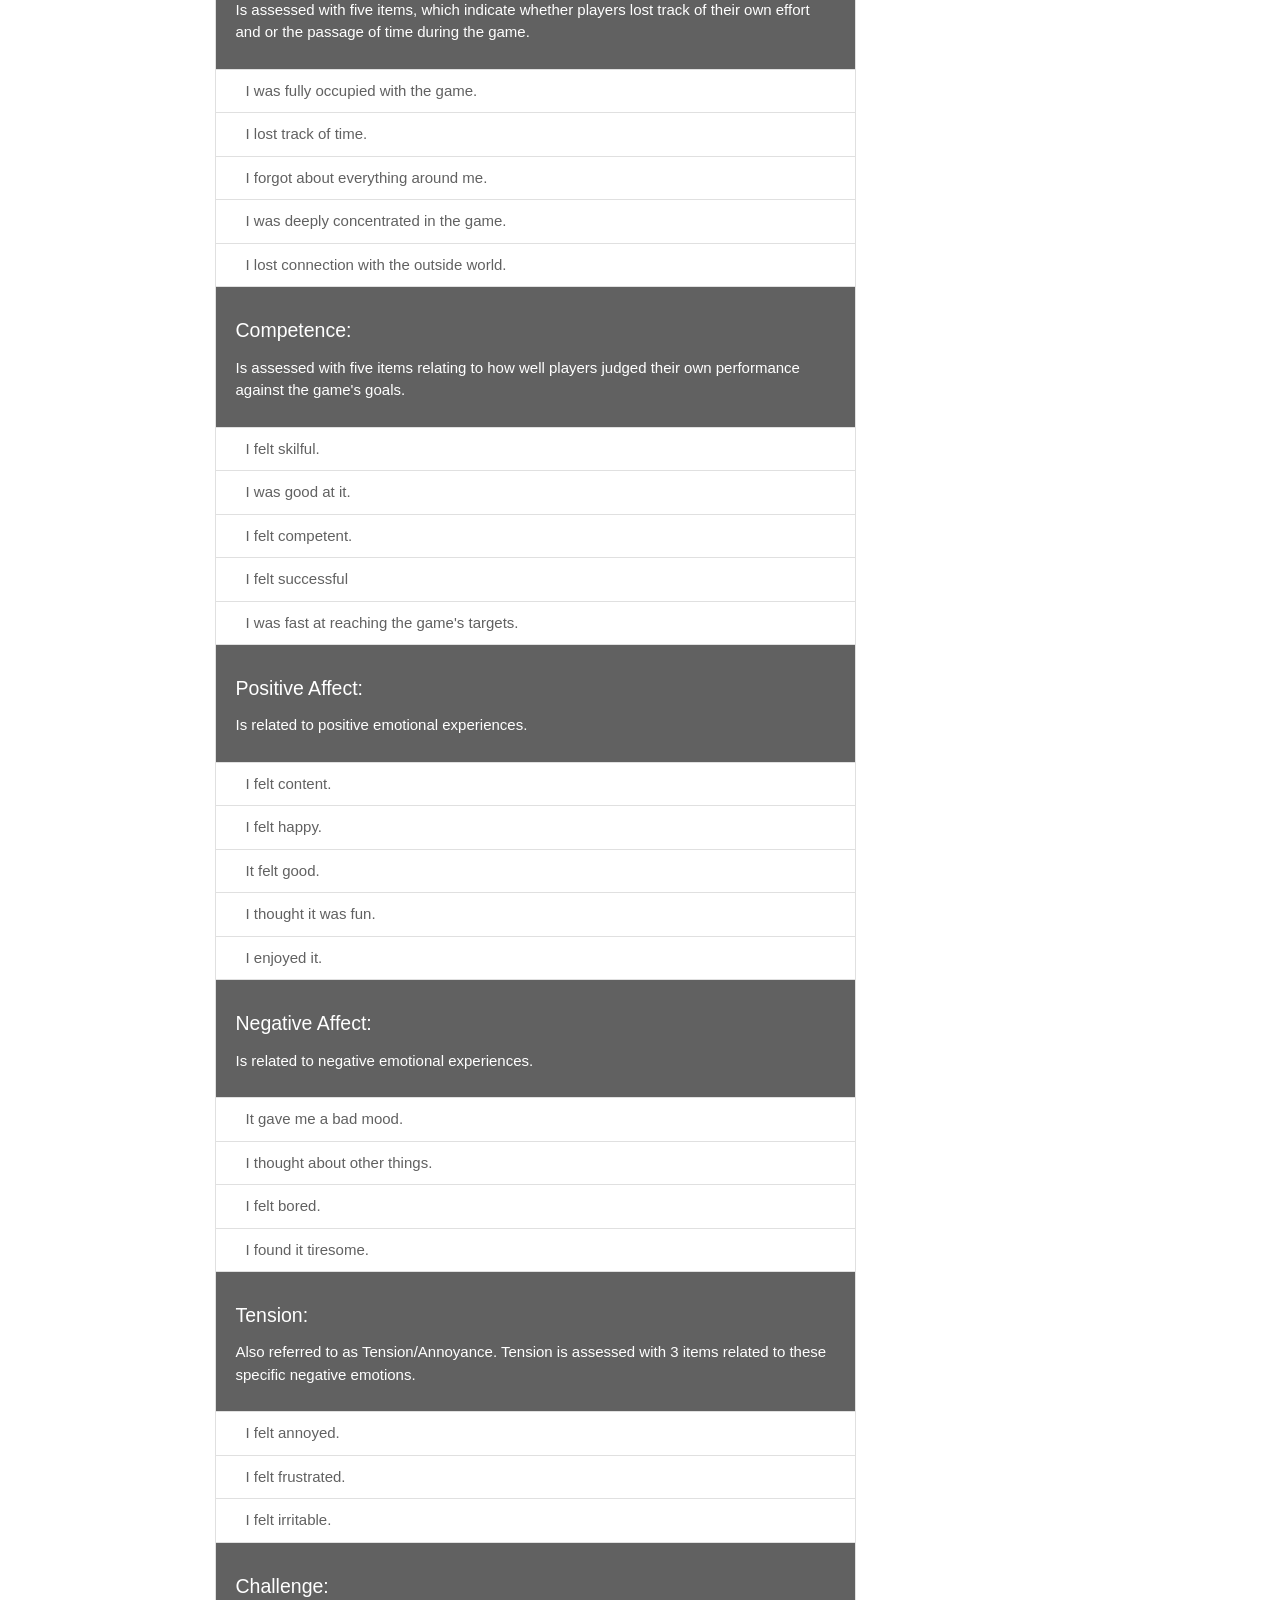
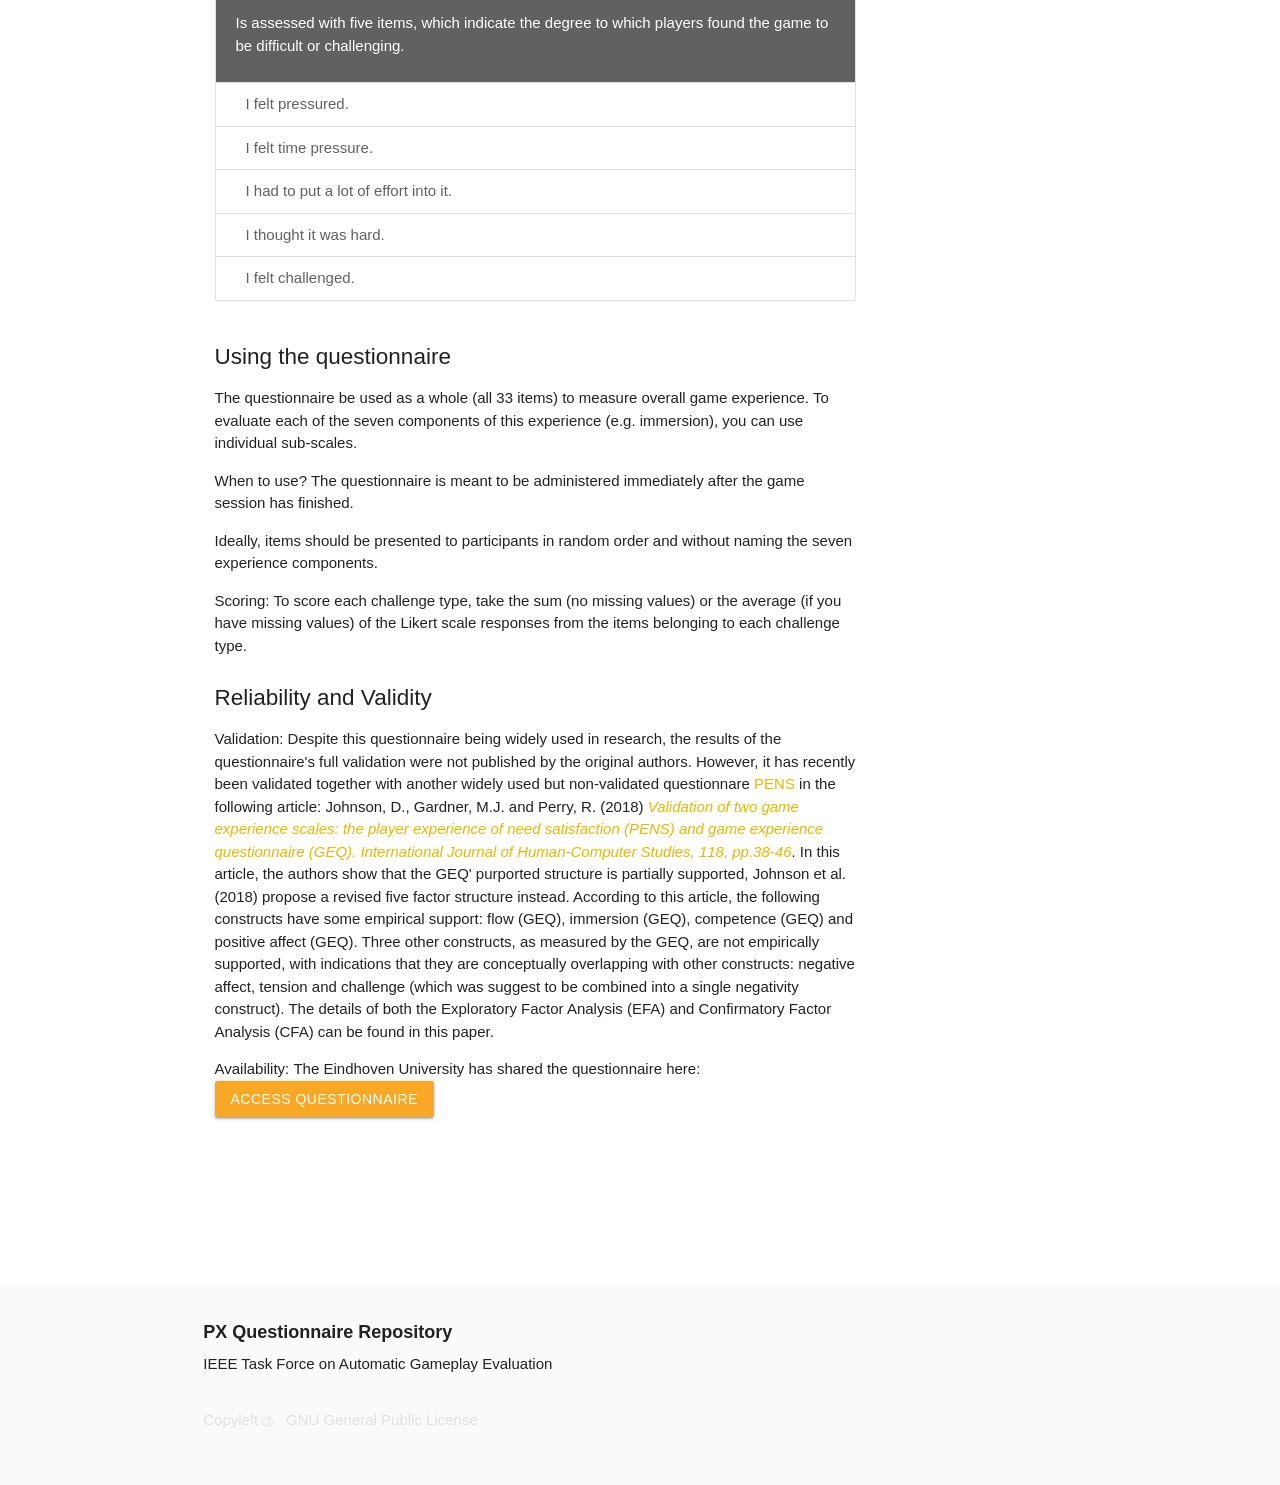
<file: questionnaires/repository/geq.html>
<!DOCTYPE html>
<html lang="en">

<head>
    <meta http-equiv="Content-Type" content="text/html; charset=UTF-8" />
    <meta name="viewport" content="width=device-width, initial-scale=1, maximum-scale=1.0" />
    <title>PX Questionnaires Repository</title>

    <!-- CSS  -->
    <link href="https://fonts.googleapis.com/icon?family=Material+Icons" rel="stylesheet">
    <link href="css/materialize.css" type="text/css" rel="stylesheet" media="screen,projection" />
    <link href="css/style.css" type="text/css" rel="stylesheet" media="screen,projection" />

    <script defer type="17fdd54ff80a4f3861666356-text/javascript" src="https://unpkg.com/jquery@latest/dist/jquery.slim.min.js"></script>
    <script defer type="17fdd54ff80a4f3861666356-text/javascript" src="https://cdnjs.cloudflare.com/ajax/libs/materialize/1.0.0/js/materialize.min.js"></script>
    <script defer type="17fdd54ff80a4f3861666356-text/javascript" src="https://unpkg.com/vue@latest/dist/vue.min.js"></script>
    <script defer type="17fdd54ff80a4f3861666356-text/javascript" src="https://unpkg.com/aos@next/dist/aos.js"></script>
    <script defer type="17fdd54ff80a4f3861666356-text/javascript" src="js/vue_headfoot.js"></script>
    <script defer type="17fdd54ff80a4f3861666356-text/javascript" src="js/scripts.js"></script>
</head>

<body>

    <header id="header">
        <div class="navbar-fixed">
            <nav class="no-shadows">
                <div class="nav-wrapper white"><a href="#" data-target="mobile-nav" class="sidenav-trigger hide-on-med-and-up"><i class="material-icons grey-text text-darken-2">menu</i></a>
                    <ul id="nav-mobile" class="left hide-on-small-and-down">
                        <li id="" class="active"><a href="https://game-evaluation.github.io/index.html" target="_blank" class="grey-text text-darken-2">IEEE TF Automatic Gameplay Evaluation</a>
                        </li>
                        <li id="" class=""><a href="../index.html" title="Home" class="grey-text text-darken-2">Home</a></li>
                        <li id="" class=""><a href="../glossary.html" title="Glossary" class="grey-text text-darken-2">Glossary</a></li>
                        <li id="" class=""><a href="../info.html" title="Questionnaries 101" class="grey-text text-darken-2">Questionnaires 101</a></li>
                        <li id="" class=""><a href="../questionnaires.html" title="Repository" class="grey-text text-darken-2">Repository</a></li>
                        <li id="" class=""><a href="../contact" title="Contact" class="grey-text text-darken-2">Contact</a></li>
                    </ul>
                </div>
            </nav>
        </div>
        <ul id="mobile-nav" class="sidenav">
            <li id="" class="active"><a href="https://game-evaluation.github.io/index.html" target="_blank" class="menu-header">Automatic Gameplay Evaluation</a></li>
            <li id="" class=""><a href="../index.html" title="Home" class="grey-text text-darken-2">Home</a></li>
            <li id="" class=""><a href="../glossary.html" title="Glossary" class="grey-text text-darken-2">Glossary</a></li>
            <li id="" class=""><a href="../info.html" title="Questionnaires 101" class="grey-text text-darken-2">Questionnaires 101</a></li>
            <li id="" class=""><a href="../questionnaires.html" title="Repository" class="grey-text text-darken-2">Repository</a></li>
            <li id="" class=""><a href="../contact.html" title="Contact" class="grey-text text-darken-2">Contact</a></li>
        </ul>
    </header>


    <div class="container py-5 my-5">
        <div class="row">
            <div class="col s10 l8">
                <h2 class="page-title"><a href="">GEQ</a>: <span>Game Experience Questionnaire</span></h2>
            </div>
            <div class="col s12 m9 l10">
                <div class="col s12 l11">
                    <p><strong>Measuring: </strong> <span class="lbr grey-text text-darken-2">Overall player experience</span></p>
                    <p>
                        <strong>Authors: </strong> <span class="lbr grey-text text-darken-2">Wijnand IJsselsteijn, Yvonne de Kort and Karolien Poels </span><br>
                        <strong>Published: </strong> <span class="lbr grey-text text-darken-2">2007</span><br>
                        <strong>Number of questions: </strong> <span class="lbr grey-text text-darken-2">33</span><br>
                        <strong>Likert scale:</strong> <span class="lbr grey-text text-darken-2">Ratings are made on a 5-point Likert scale with anchors as follows: "0 - not at all", "1 - slightly", "2 - moderately", "3 - fairly", and "4 - extremely"</span>
                    </p>
                    <p><strong>Subscales:</strong><span class="grey-text text-darken-2"> Seven sub-scales measuring different experiences: (1) Immersion; (2) Flow; (3) Competence; (4) Positive affect; (5) Negative affect; (6) Tension; and (7) Challenge</span></p>


                    <p><strong>Cite this scale:</strong></p>
                    <p>The GEQ and its validation have not been published in a peer reviewed venue. Below are the original papers that describe the seven components of the GEQ but the papers do not contain the questionnaire itself. Nonetheless, these citation have been used in academic literature to reference the GEQ:</p>
                    
                    <p>
                    The first paper in which the authors mention that they are in the process of developing the GEQ in the conclusions to the paper - this paper is frequently cited when referencing the GEQ but the questionnaire or research related to its development are not present in this paper:
                    </p>
                    <p>
                    <a class="waves-effect waves-light btn yellow darken-3 modal-trigger" href="#modal1">bib</a> or <a class="waves-effect waves-light btn yellow darken-3 modal-trigger" href="#modal2">APA</a></p>
                    
                    <p>
                    Another paper that provides details of the focus group study that defined the components of player experience of the GEQ. This paper is frequently cited when referencing the GEQ - the authors describe the seven categories of the GEQ but the questionnaire is not provided in this paper:
                    </p>
                    <p>
                    <a class="waves-effect waves-light btn yellow darken-3 modal-trigger" href="#modal3">bib</a> or <a class="waves-effect waves-light btn yellow darken-3 modal-trigger" href="#modal4">APA</a></p>
                    
                    <p>
                    The Eindhoven University of Technology provide the following citation for published (not peer-reviewed) version of the questionnaire:
                    </p>
                    <p>
                    <a class="waves-effect waves-light btn yellow darken-3 modal-trigger" href="#modal5">bib</a> or <a class="waves-effect waves-light btn yellow darken-3 modal-trigger" href="#modal6">APA</a></p>
                    

                    <!-- Modal Bib -->
                    <div id="modal1" class="modal">
                        <div class="modal-content">
                            <h4>Cite: Bib style citation</h4>
                            <p>
                                @inproceedings{ijsselsteijn2007characterising,
                                title={Characterising and measuring user experiences in digital games},
                                author={IJsselsteijn, Wijnand and De Kort, Yvonne and Poels, Karolien and Jurgelionis, Audrius and Bellotti, Francesco}, 
                                booktitle={International conference on advances in computer entertainment technology},
                                volume={2},
                                pages={27},
                                year={2007}
                                }
                            </p>
                        </div>
                        <div class="modal-footer">
                            <a href="#!" class="modal-action modal-close waves-effect yellow darken-3 btn">Close</a>
                        </div>
                    </div>
                    <div id="modal3" class="modal">
                        <div class="modal-content">
                            <h4>Cite: Bib style citation</h4>
                            <p>
                                @inproceedings{poels2007always,
                                title={" It is always a lot of fun!" exploring dimensions of digital game experience using focus group methodology},
                                author={Poels, Karolien and De Kort, Yvonne and Ijsselsteijn, Wijnand},
                                booktitle={Proceedings of the 2007 conference on Future Play},
                                pages={83--89},
                                year={2007}
                                }
                            </p>
                        </div>
                        <div class="modal-footer">
                            <a href="#!" class="modal-action modal-close waves-effect yellow darken-3 btn">Close</a>
                        </div>
                    </div>
                    <div id="modal5" class="modal">
                        <div class="modal-content">
                            <h4>Cite: Bib style citation</h4>
                            <p>
                                @inproceedings{geq2013,
                                title={The Game Experience Questionnaire},
                                author={IJsselsteijn, Wijnand and De Kort, Yvonne and Poels, Karolien}, 
                                booktitle={Technische Universiteit Eindhoven},
                                year={2013}
                                }
                            </p>
                        </div>
                        <div class="modal-footer">
                            <a href="#!" class="modal-action modal-close waves-effect yellow darken-3 btn">Close</a>
                        </div>
                    </div>
                    <!-- Modal APA -->
                    <div id="modal2" class="modal">
                        <div class="modal-content">
                            <h4>Cite: APA style citation</h4>
                            <p>
                                IJsselsteijn, W., De Kort, Y., Poels, K., Jurgelionis, A., &amp; Bellotti, F. (2007, June). Characterising and measuring user experiences in digital games. In International conference on advances in computer entertainment technology (Vol. 2, p. 27).
                                </p>
                        </div>
                    </div>
                    <div id="modal4" class="modal">
                        <div class="modal-content">
                            <h4>Cite: APA style citation</h4>
                            <p>
                                Poels, K., De Kort, Y., &amp; Ijsselsteijn, W. (2007, November). " It is always a lot of fun!" exploring dimensions of digital game experience using focus group methodology. In Proceedings of the 2007 conference on Future Play (pp. 83-89).
                            </p>
                        </div>
                        <div class="modal-footer">
                            <a href="#!" class="modal-action modal-close waves-effect yellow darken-3 btn">Close</a>
                        </div>
                    </div>
                    <div id="modal6" class="modal">
                        <div class="modal-content">
                            <h4>Cite: APA style citation</h4>
                            <p>
                                IJsselsteijn, W. A., de Kort, Y. A. W., &amp; Poels, K. (2013). The Game Experience Questionnaire. Technische Universiteit Eindhoven.
                            </p>
                        </div>
                        <div class="modal-footer">
                            <a href="#!" class="modal-action modal-close waves-effect yellow darken-3 btn">Close</a>
                        </div>
                    </div>
                    
                </div>
                <div class="col s12 l11">
                    <h3><strong>Questionnaire items</strong></h3>
                    <ul class="collection with-header grey-text text-darken-2">
                        <li class="collection-header grey darken-2 white-text">
                            <span>
                                <h4>Immersion:</h4>
                                <p class="light">Also referred to as Sensory and Imaginative Immersion. Immersion is assessed with six items reflecting aspects of how strongly connected with the game players felt.</p>
                            </span>
                        </li>
                        <li class="collection-item">I was interested in the game's story.</li>
                        <li class="collection-item">I felt imaginative.</li>
                        <li class="collection-item">I felt that I could explore things.</li>
                        <li class="collection-item">It felt like a rich experience.</li>
                        <li class="collection-item">It was aesthetically pleasing.</li>
                        <li class="collection-item">I found it impressive.</li>

                        <li class="collection-header grey darken-2 white-text">
                            <span>
                                <h4>Flow:</h4>
                                <p class="light"> Is assessed with five items, which indicate whether players lost track of their own effort and or the passage of time during the game.</p>
                            </span>
                        </li>
                        <li class="collection-item">I was fully occupied with the game.</li>
                        <li class="collection-item">I lost track of time.</li>
                        <li class="collection-item">I forgot about everything around me.</li>
                        <li class="collection-item">I was deeply concentrated in the game.</li>
                        <li class="collection-item">I lost connection with the outside world.</li>

                        <li class="collection-header grey darken-2 white-text">
                            <span>
                                <h4>Competence:</h4>
                                <p class="light"> Is assessed with five items relating to how well players judged their own performance against the game's goals.</p>
                            </span>
                        </li>
                        <li class="collection-item">I felt skilful.</li>
                        <li class="collection-item">I was good at it.</li>
                        <li class="collection-item">I felt competent.</li>
                        <li class="collection-item">I felt successful</li>
                        <li class="collection-item">I was fast at reaching the game's targets.</li>

                        <li class="collection-header grey darken-2 white-text">
                            <span>
                                <h4>Positive Affect:</h4>
                                <p class="light">Is related to positive emotional experiences.</p>
                            </span>
                        </li>
                        <li class="collection-item">I felt content.</li>
                        <li class="collection-item">I felt happy.</li>
                        <li class="collection-item">It felt good.</li>
                        <li class="collection-item">I thought it was fun.</li>
                        <li class="collection-item">I enjoyed it.</li>
                        
                        <li class="collection-header grey darken-2 white-text">
                            <span>
                                <h4>Negative Affect:</h4>
                                <p class="light">Is related to negative emotional experiences.</p>
                            </span>
                        </li>
                        <li class="collection-item">It gave me a bad mood.</li>
                        <li class="collection-item">I thought about other things.</li>
                        <li class="collection-item">I felt bored.</li>
                        <li class="collection-item">I found it tiresome.</li>
                        
                        <li class="collection-header grey darken-2 white-text">
                            <span>
                                <h4>Tension:</h4>
                                <p class="light">Also referred to as Tension/Annoyance. Tension is assessed with 3 items related to these specific negative emotions.</p>
                            </span>
                        </li>
                        <li class="collection-item">I felt annoyed.</li>
                        <li class="collection-item">I felt frustrated.</li>
                        <li class="collection-item">I felt irritable.</li>
                        
                                                <li class="collection-header grey darken-2 white-text">
                            <span>
                                <h4>Challenge:</h4>
                                <p class="light">Is assessed with five items, which indicate the degree to which players found the game to be difficult or challenging.</p>
                            </span>
                        </li>
                        <li class="collection-item">I felt pressured.</li>
                        <li class="collection-item">I felt time pressure.</li>
                        <li class="collection-item">I had to put a lot of effort into it.</li>
                        <li class="collection-item">I thought it was hard.</li>
                        <li class="collection-item">I felt challenged.</li>

                    </ul>
                </div>
                <div class="col s12 l11">
                    <h3><strong>Using the questionnaire</strong></h3>
                    <p>The questionnaire be used as a whole (all 33 items) to measure overall game experience. To evaluate each of the seven components of this experience (e.g. immersion), you can use individual sub-scales.</p>

                    <p><strong>When to use?</strong> The questionnaire is meant to be administered immediately after the game session has finished.</p>

                    <p>Ideally, items should be presented to participants in random order and without naming the seven experience components.</p>

                    <p><strong>Scoring:</strong> To score each challenge type, take the sum (no missing values) or the average (if you have missing values) of the Likert scale responses from the items belonging to each challenge type.</p>

                    <h3><strong>Reliability and Validity</strong></h3>
                    <p>
                        <strong>Validation:</strong> Despite this questionnaire being widely used in research, the results of the questionnaire's full validation were not published by the original authors. However, it has recently been validated together with another widely used but non-validated questionnare <a href="pens.html" target="_blank">PENS</a> in the following article: Johnson, D., Gardner, M.J. and Perry, R. (2018) <i><a href="https://www.sciencedirect.com/science/article/pii/S1071581918302337" target="_blank">Validation of two game experience scales: the player experience of need satisfaction (PENS) and game experience questionnaire (GEQ). International Journal of Human-Computer Studies, 118, pp.38-46</a></i>. 
                        
                        In this article, the authors show that the GEQ' purported structure is partially supported, Johnson et al.(2018) propose a revised five factor structure instead. According to this article, the following constructs have some empirical support: flow (GEQ), immersion (GEQ), competence (GEQ) and positive affect (GEQ). Three other constructs, as measured by the GEQ, are not empirically supported, with indications that they are conceptually overlapping with other constructs: negative affect, tension and challenge (which was suggest to be combined into a single negativity construct).
                        
                        The details of both the Exploratory Factor Analysis (EFA) and Confirmatory Factor Analysis (CFA) can be found in this paper.
                    </p>
                    <p class="pb-5"><strong>Availability: </strong>The Eindhoven University has shared the questionnaire here: <br>
                        <a class="waves-effect yellow darken-3 btn" href=" https://pure.tue.nl/ws/files/21666907/Game_Experience_Questionnaire_English.pdf" target="_blank">Access questionnaire</a></p>
                </div>
            </div>
        </div>
    </div>

    <footer class="page-footer grey lighten-5" id="footer">
        <div class="container">
            <div class="row">
                <div data-aos="fade-up" data-aos-delay="150" data-aos-anchor-placement="bottom-bottom" data-aos-easing="ease-in-out-quad" data-aos-once="true" class="col l6 s12 aos-init aos-animate">
                    <h5 class="bold grey-text text-darken-4">
                        PX Questionnaire Repository
                    </h5>
                    <div><a href="https://game-evaluation.github.io/index.html" class="link grey-text text-darken-4">IEEE Task Force on Automatic Gameplay Evaluation</a></div>
                </div>
            </div>
            <div class="row">
                <div class="col 4">
                    <div class="footer-copyright grey lighten-5 grey-text text-lighten-2"><a href="https://www.gnu.org/licenses/copyleft.en.html" title="What is Copyleft? - GNU Project - Free Software Foundation" class="grey-text text-lighten-2">Copyleft</a>&nbsp;<span class="copyleft">©</span>&nbsp;
                        &nbsp;GNU&nbsp;<a href="https://www.gnu.org/licenses/gpl.html" title="The GNU General Public License v3.0 - GNU Project - Free Software Foundation" class="grey-text text-lighten-2">General Public License</a></div>
                </div>
            </div>
        </div>
    </footer>


    <!--  Scripts-->
    <script src="https://code.jquery.com/jquery-2.1.1.min.js"></script>
    <script src="js/materialize.js"></script>
    <script src="js/init.js"></script>
    <script src="js/scripts.js"></script>

</body>

</html>
</file>
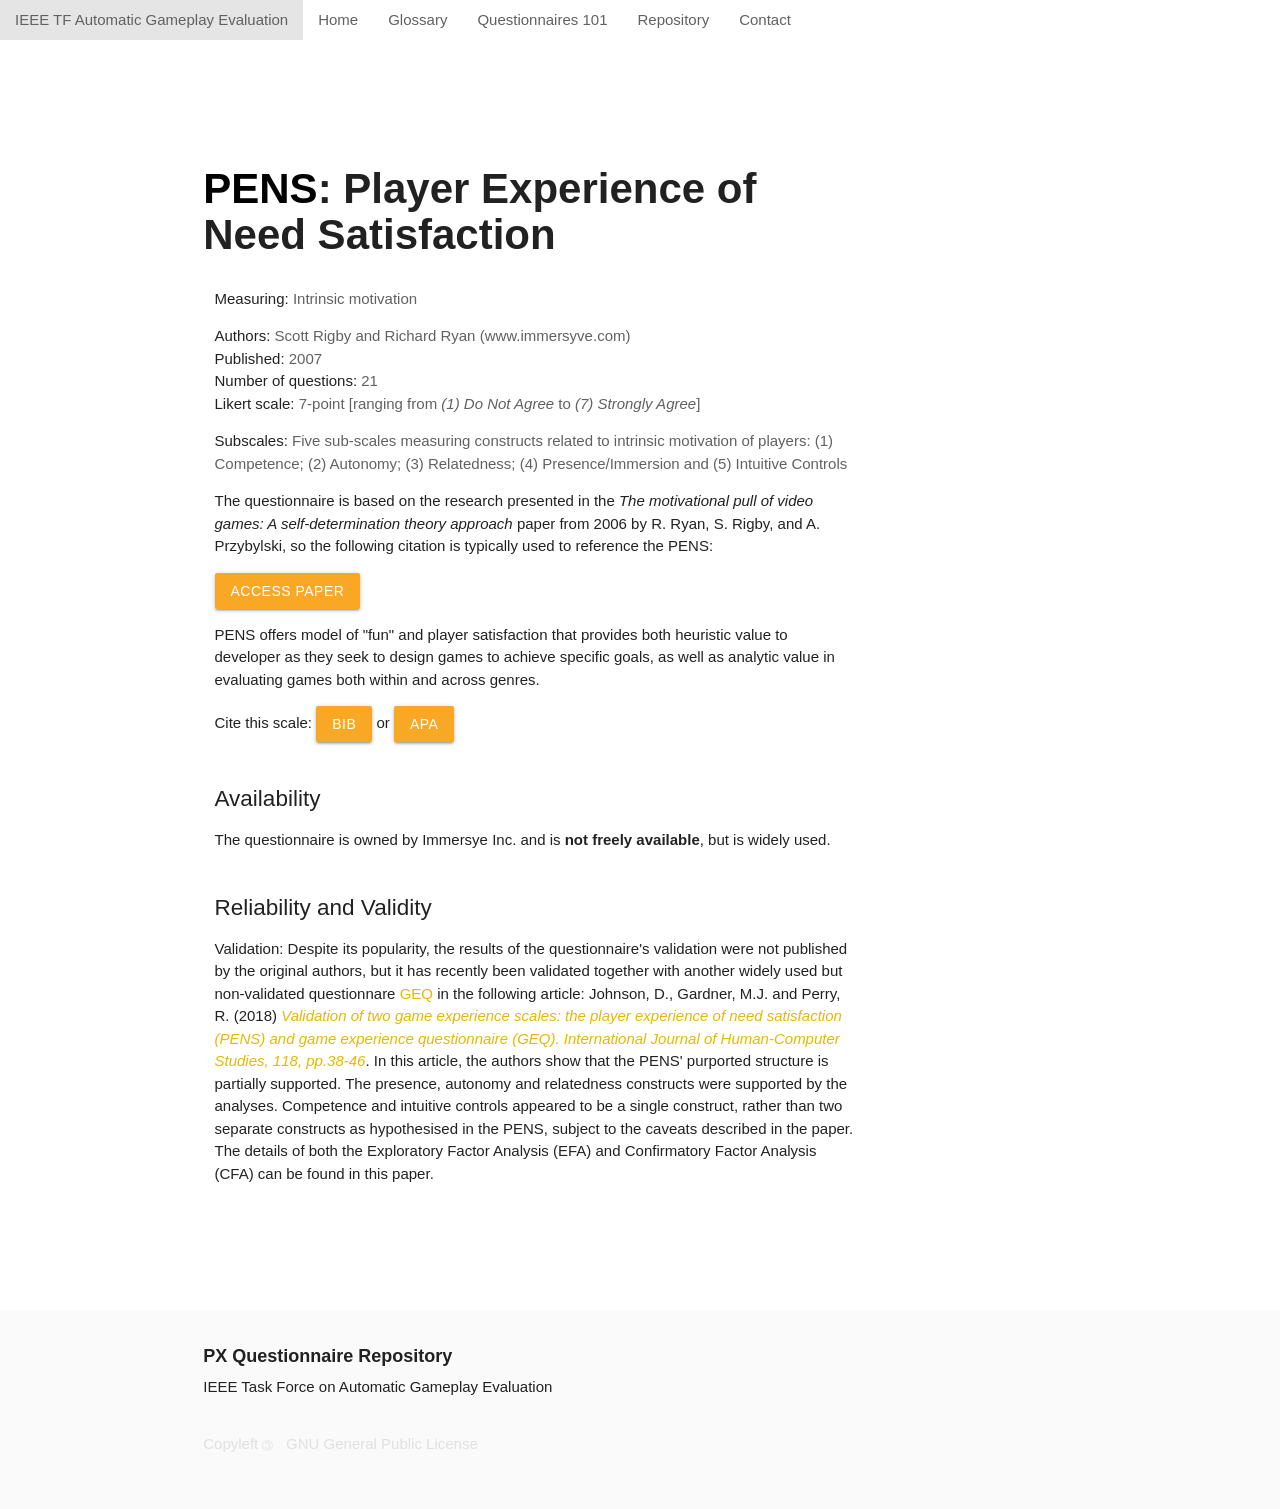
<file: questionnaires/repository/pens.html>
<!DOCTYPE html>
<html lang="en">

<head>
    <meta http-equiv="Content-Type" content="text/html; charset=UTF-8" />
    <meta name="viewport" content="width=device-width, initial-scale=1, maximum-scale=1.0" />
    <title>PX Questionnaires Repository</title>

    <!-- CSS  -->
    <link href="https://fonts.googleapis.com/icon?family=Material+Icons" rel="stylesheet">
    <link href="css/materialize.css" type="text/css" rel="stylesheet" media="screen,projection" />
    <link href="css/style.css" type="text/css" rel="stylesheet" media="screen,projection" />

    <script defer type="17fdd54ff80a4f3861666356-text/javascript" src="https://unpkg.com/jquery@latest/dist/jquery.slim.min.js"></script>
    <script defer type="17fdd54ff80a4f3861666356-text/javascript" src="https://cdnjs.cloudflare.com/ajax/libs/materialize/1.0.0/js/materialize.min.js"></script>
    <script defer type="17fdd54ff80a4f3861666356-text/javascript" src="https://unpkg.com/vue@latest/dist/vue.min.js"></script>
    <script defer type="17fdd54ff80a4f3861666356-text/javascript" src="https://unpkg.com/aos@next/dist/aos.js"></script>
    <script defer type="17fdd54ff80a4f3861666356-text/javascript" src="js/vue_headfoot.js"></script>
    <script defer type="17fdd54ff80a4f3861666356-text/javascript" src="js/scripts.js"></script>
</head>

<body>

    <header id="header">
        <div class="navbar-fixed">
            <nav class="no-shadows">
                <div class="nav-wrapper white"><a href="#" data-target="mobile-nav" class="sidenav-trigger hide-on-med-and-up"><i class="material-icons grey-text text-darken-2">menu</i></a>
                    <ul id="nav-mobile" class="left hide-on-small-and-down">
                        <li id="" class="active"><a href="https://game-evaluation.github.io/index.html" target="_blank" class="grey-text text-darken-2">IEEE TF Automatic Gameplay Evaluation</a>
                        </li>
                        <li id="" class=""><a href="../index.html" title="Home" class="grey-text text-darken-2">Home</a></li>
                        <li id="" class=""><a href="../glossary.html" title="Glossary" class="grey-text text-darken-2">Glossary</a></li>
                        <li id="" class=""><a href="../info.html" title="Questionnaries 101" class="grey-text text-darken-2">Questionnaires 101</a></li>
                        <li id="" class=""><a href="../questionnaires.html" title="Repository" class="grey-text text-darken-2">Repository</a></li>
                        <li id="" class=""><a href="../contact" title="Contact" class="grey-text text-darken-2">Contact</a></li>
                    </ul>
                </div>
            </nav>
        </div>
        <ul id="mobile-nav" class="sidenav">
            <li id="" class="active"><a href="https://game-evaluation.github.io/index.html" target="_blank" class="menu-header">Automatic Gameplay Evaluation</a></li>
            <li id="" class=""><a href="../index.html" title="Home" class="grey-text text-darken-2">Home</a></li>
            <li id="" class=""><a href="../glossary.html" title="Glossary" class="grey-text text-darken-2">Glossary</a></li>
            <li id="" class=""><a href="../info.html" title="Questionnaires 101" class="grey-text text-darken-2">Questionnaires 101</a></li>
            <li id="" class=""><a href="../questionnaires.html" title="Repository" class="grey-text text-darken-2">Repository</a></li>
            <li id="" class=""><a href="../contact.html" title="Contact" class="grey-text text-darken-2">Contact</a></li>
        </ul>
    </header>


    <div class="container py-5 my-5">
        <div class="row">
            <div class="col s10 l8">
                <h2 class="page-title"><a href="">PENS</a>: <span>Player Experience of Need Satisfaction</span></h2>
            </div>
            <div class="col s12 m9 l10">
                <div class="col s12 l11">
                    <p><strong>Measuring: </strong> <span class="lbr grey-text text-darken-2">Intrinsic motivation</span></p>
                    <p>
                        <strong>Authors: </strong> <span class="lbr grey-text text-darken-2">Scott Rigby and Richard Ryan (www.immersyve.com)</span><br>
                        <strong>Published: </strong> <span class="lbr grey-text text-darken-2">2007</span><br>
                        <strong>Number of questions: </strong> <span class="lbr grey-text text-darken-2">21</span><br>
                        <strong>Likert scale:</strong> <span class="lbr grey-text text-darken-2">7-point [ranging from <em>(1) Do Not Agree</em> to <em>(7) Strongly Agree</em>]</span>
                    </p>
                    <p><strong>Subscales:</strong><span class="grey-text text-darken-2"> Five sub-scales measuring constructs related to intrinsic motivation of players: (1) Competence; (2) Autonomy; (3) Relatedness; (4) Presence/Immersion and (5) Intuitive Controls</span></p>
                    <p>The questionnaire is based on the research presented in the <i>The motivational pull of video games: A self-determination theory approach</i> paper from 2006 by R. Ryan, S. Rigby, and A. Przybylski, so the following citation is typically used to reference the PENS:</p>
                    <p>
                    <a class="waves-effect yellow darken-3 btn" href="https://link.springer.com/article/10.1007/s11031-006-9051-8" target="_blank">Access paper</a>
                    </p>
                    <p>PENS offers model of "fun" and player satisfaction that provides both heuristic value to developer as they seek to design games to achieve specific goals, as well as analytic value in evaluating games both within and across genres. </p>
                    <p>Cite this scale: <a class="waves-effect waves-light btn yellow darken-3 modal-trigger" href="#modal1">bib</a> or <a class="waves-effect waves-light btn yellow darken-3 modal-trigger" href="#modal2">APA</a></p>

                    <!-- Modal Bib -->
                    <div id="modal1" class="modal">
                        <div class="modal-content">
                            <h4>Cite: Bib style citation</h4>
                            <p>
                                @article{ryan2006motivational,<br>
                                title={The motivational pull of video games: A self-determination theory approach},<br>
                                author={Ryan, Richard M and Rigby, C Scott and Przybylski, Andrew},<br>
                                journal={Motivation and emotion},<br>
                                volume={30},<br>
                                pages={344--360},<br>
                                year={2006},<br>
                                publisher={Springer}<br>
                                }
                                
                            </p>
                        </div>
                        <div class="modal-footer">
                            <a href="#!" class="modal-action modal-close waves-effect yellow darken-3 btn">Close</a>
                        </div>
                    </div>
                    <!-- Modal APA -->
                    <div id="modal2" class="modal">
                        <div class="modal-content">
                            <h4>Cite: APA style citation</h4>
                            <p>
                                Ryan, R. M., Rigby, C. S., &amp; Przybylski, A. (2006). The motivational pull of video games: A self-determination theory approach. Motivation and emotion, 30, 344-360.
                            </p>
                        </div>
                        <div class="modal-footer">
                            <a href="#!" class="modal-action modal-close waves-effect yellow darken-3 btn">Close</a>
                        </div>
                    </div>
                </div>
                <div class="col s12 l11">
                    <h3><strong>Availability</strong></h3>
                    <p>The questionnaire is owned by Immersye Inc. and is <b>not freely available</b>, but is widely used.
                </div>
                <div class="col s12 l11">
                    <h3><strong>Reliability and Validity</strong></h3>
                    <p>
                        <strong>Validation:</strong> Despite its popularity, the results of the questionnaire's validation were not published by the original authors, but it has recently been validated together with another widely used but non-validated questionnare <a href="geq.html" target="_blank">GEQ</a> in the following article: Johnson, D., Gardner, M.J. and Perry, R. (2018) <i><a href="https://www.sciencedirect.com/science/article/pii/S1071581918302337" target="_blank">Validation of two game experience scales: the player experience of need satisfaction (PENS) and game experience questionnaire (GEQ). International Journal of Human-Computer Studies, 118, pp.38-46</a></i>. 
                        
                        In this article, the authors show that the PENS' purported structure is partially supported. The presence, autonomy and relatedness constructs were supported by the analyses. Competence and intuitive controls appeared to be a single construct, rather than two separate constructs as hypothesised in the PENS, subject to the caveats described in the paper.
                        
                        The details of both the Exploratory Factor Analysis (EFA) and Confirmatory Factor Analysis (CFA) can be found in this paper.
                    </p>
                </div>
            </div>
        </div>
    </div>

    <footer class="page-footer grey lighten-5" id="footer">
        <div class="container">
            <div class="row">
                <div data-aos="fade-up" data-aos-delay="150" data-aos-anchor-placement="bottom-bottom" data-aos-easing="ease-in-out-quad" data-aos-once="true" class="col l6 s12 aos-init aos-animate">
                    <h5 class="bold grey-text text-darken-4">
                        PX Questionnaire Repository
                    </h5>
                    <div><a href="https://game-evaluation.github.io/index.html" class="link grey-text text-darken-4">IEEE Task Force on Automatic Gameplay Evaluation</a></div>
                </div>
            </div>
            <div class="row">
                <div class="col 4">
                    <div class="footer-copyright grey lighten-5 grey-text text-lighten-2"><a href="https://www.gnu.org/licenses/copyleft.en.html" title="What is Copyleft? - GNU Project - Free Software Foundation" class="grey-text text-lighten-2">Copyleft</a>&nbsp;<span class="copyleft">©</span>&nbsp;
                        &nbsp;GNU&nbsp;<a href="https://www.gnu.org/licenses/gpl.html" title="The GNU General Public License v3.0 - GNU Project - Free Software Foundation" class="grey-text text-lighten-2">General Public License</a></div>
                </div>
            </div>
        </div>
    </footer>


    <!--  Scripts-->
    <script src="https://code.jquery.com/jquery-2.1.1.min.js"></script>
    <script src="js/materialize.js"></script>
    <script src="js/init.js"></script>
    <script src="js/scripts.js"></script>

</body>

</html>
</file>
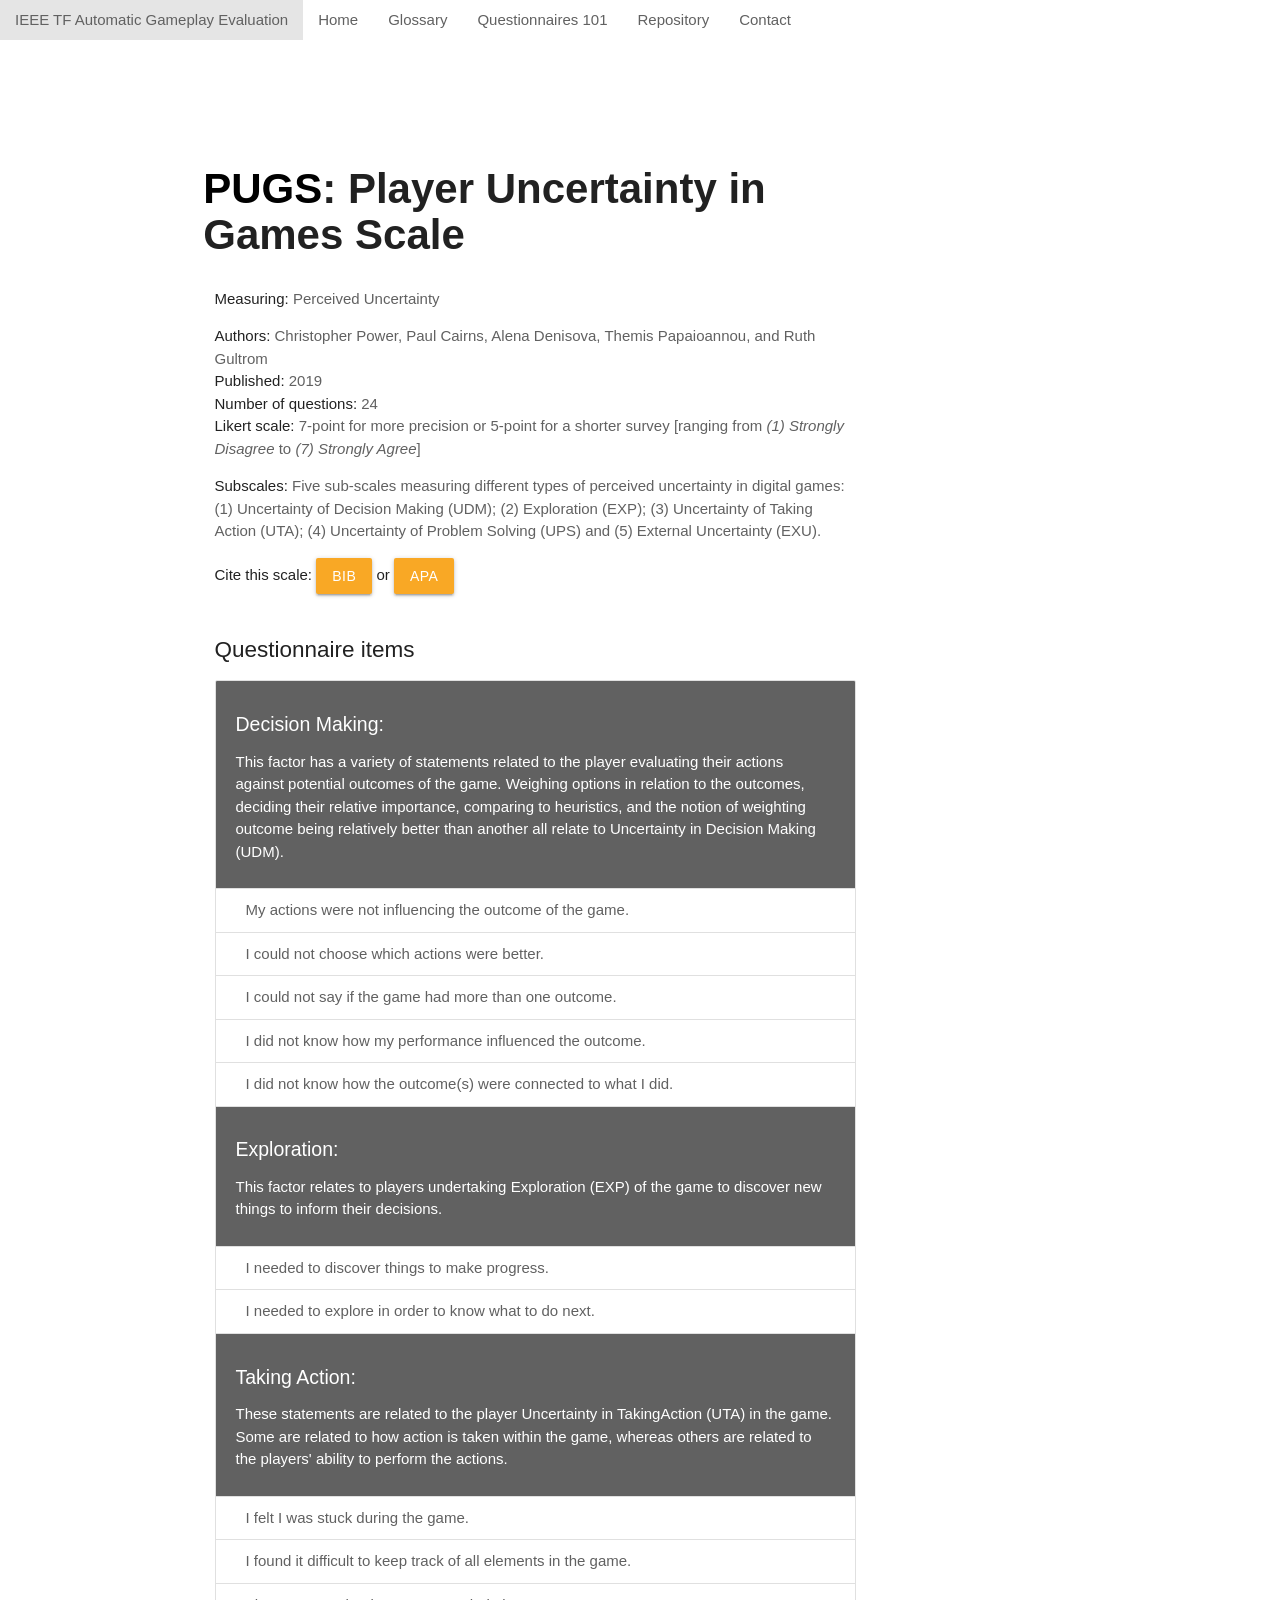
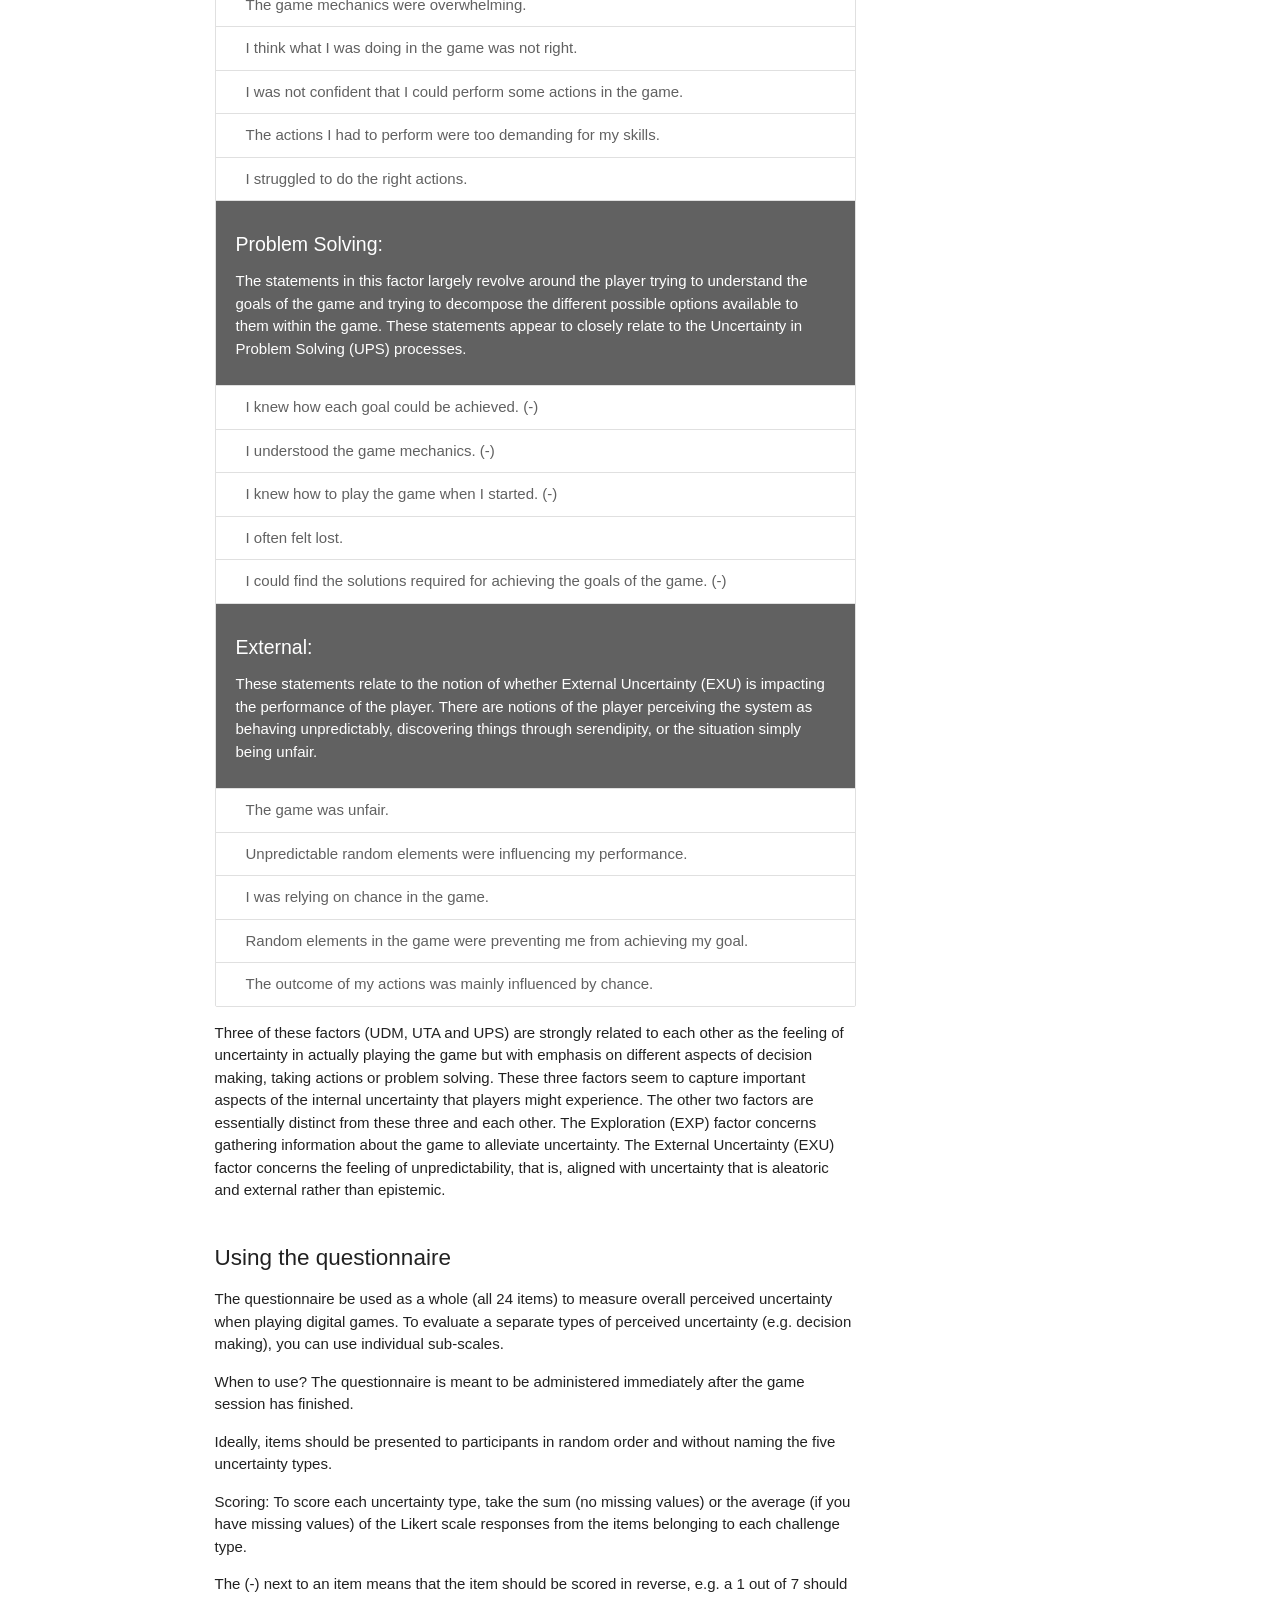
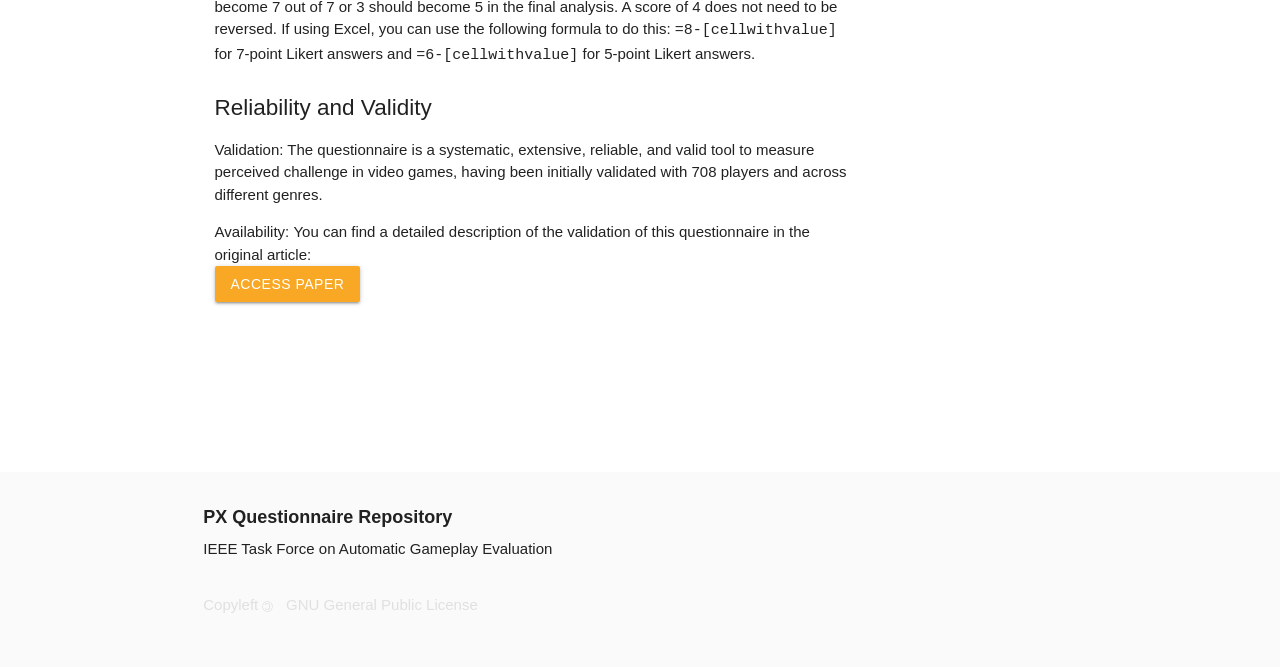
<file: questionnaires/repository/pugs.html>
<!DOCTYPE html>
<html lang="en">

<head>
    <meta http-equiv="Content-Type" content="text/html; charset=UTF-8" />
    <meta name="viewport" content="width=device-width, initial-scale=1, maximum-scale=1.0" />
    <title>PX Questionnaires Repository</title>

    <!-- CSS  -->
    <link href="https://fonts.googleapis.com/icon?family=Material+Icons" rel="stylesheet">
    <link href="css/materialize.css" type="text/css" rel="stylesheet" media="screen,projection" />
    <link href="css/style.css" type="text/css" rel="stylesheet" media="screen,projection" />

    <script defer type="17fdd54ff80a4f3861666356-text/javascript" src="https://unpkg.com/jquery@latest/dist/jquery.slim.min.js"></script>
    <script defer type="17fdd54ff80a4f3861666356-text/javascript" src="https://cdnjs.cloudflare.com/ajax/libs/materialize/1.0.0/js/materialize.min.js"></script>
    <script defer type="17fdd54ff80a4f3861666356-text/javascript" src="https://unpkg.com/vue@latest/dist/vue.min.js"></script>
    <script defer type="17fdd54ff80a4f3861666356-text/javascript" src="https://unpkg.com/aos@next/dist/aos.js"></script>
    <script defer type="17fdd54ff80a4f3861666356-text/javascript" src="js/vue_headfoot.js"></script>
    <script defer type="17fdd54ff80a4f3861666356-text/javascript" src="js/scripts.js"></script>
</head>

<body>

    <header id="header">
        <div class="navbar-fixed">
            <nav class="no-shadows">
                <div class="nav-wrapper white"><a href="#" data-target="mobile-nav" class="sidenav-trigger hide-on-med-and-up"><i class="material-icons grey-text text-darken-2">menu</i></a>
                    <ul id="nav-mobile" class="left hide-on-small-and-down">
                        <li id="" class="active"><a href="https://game-evaluation.github.io/index.html" target="_blank" class="grey-text text-darken-2">IEEE TF Automatic Gameplay Evaluation</a>
                        </li>
                        <li id="" class=""><a href="../index.html" title="Home" class="grey-text text-darken-2">Home</a></li>
                        <li id="" class=""><a href="../glossary.html" title="Glossary" class="grey-text text-darken-2">Glossary</a></li>
                        <li id="" class=""><a href="../info.html" title="Questionnaries 101" class="grey-text text-darken-2">Questionnaires 101</a></li>
                        <li id="" class=""><a href="../questionnaires.html" title="Repository" class="grey-text text-darken-2">Repository</a></li>
                        <li id="" class=""><a href="../contact" title="Contact" class="grey-text text-darken-2">Contact</a></li>
                    </ul>
                </div>
            </nav>
        </div>
        <ul id="mobile-nav" class="sidenav">
            <li id="" class="active"><a href="https://game-evaluation.github.io/index.html" target="_blank" class="menu-header">Automatic Gameplay Evaluation</a></li>
            <li id="" class=""><a href="../index.html" title="Home" class="grey-text text-darken-2">Home</a></li>
            <li id="" class=""><a href="../glossary.html" title="Glossary" class="grey-text text-darken-2">Glossary</a></li>
            <li id="" class=""><a href="../info.html" title="Questionnaires 101" class="grey-text text-darken-2">Questionnaires 101</a></li>
            <li id="" class=""><a href="../questionnaires.html" title="Repository" class="grey-text text-darken-2">Repository</a></li>
            <li id="" class=""><a href="../contact.html" title="Contact" class="grey-text text-darken-2">Contact</a></li>
        </ul>
    </header>


    <div class="container py-5 my-5">
        <div class="row">
            <div class="col s10 l8">
                <h2 class="page-title"><a href="">PUGS</a>: <span>Player Uncertainty in Games Scale</span></h2>
            </div>
            <div class="col s12 m9 l10">
                <div class="col s12 l11">
                    <p><strong>Measuring: </strong> <span class="lbr grey-text text-darken-2">Perceived Uncertainty</span></p>
                    <p>
                        <strong>Authors: </strong> <span class="lbr grey-text text-darken-2">Christopher Power, Paul Cairns, Alena Denisova, Themis Papaioannou, and Ruth Gultrom</span><br>
                        <strong>Published: </strong> <span class="lbr grey-text text-darken-2">2019</span><br>
                        <strong>Number of questions: </strong> <span class="lbr grey-text text-darken-2">24</span><br>
                        <strong>Likert scale:</strong> <span class="lbr grey-text text-darken-2">7-point for more precision or 5-point for a shorter survey [ranging from <em>(1) Strongly Disagree</em> to <em>(7) Strongly Agree</em>]</span>
                    </p>
                    <p><strong>Subscales:</strong><span class="grey-text text-darken-2"> Five sub-scales measuring different types of perceived uncertainty in digital games: (1) Uncertainty of Decision Making (UDM); (2) Exploration (EXP); (3) Uncertainty of Taking Action (UTA); (4) Uncertainty of Problem Solving (UPS) and (5) External Uncertainty (EXU).</span></p>
                    <p>Cite this scale: <a class="waves-effect waves-light btn yellow darken-3 modal-trigger" href="#modal1">bib</a> or <a class="waves-effect waves-light btn yellow darken-3 modal-trigger" href="#modal2">APA</a></p>

                    <!-- Modal Bib -->
                    <div id="modal1" class="modal">
                        <div class="modal-content">
                            <h4>Cite: Bib style citation</h4>
                            <p>
                                @article{power2019lost,
                                title={Lost at the Edge of Uncertainty: Measuring Player Uncertainty in Digital Games}, 
                                author={Power, Christopher and Cairns, Paul and Denisova, Alena and Papaioannou, Themis and Gultom, Ruth},
                                journal={International Journal of Human--Computer Interaction},
                                volume={35},
                                number={12},
                                pages={1033--1045},
                                year={2019},
                                publisher={Taylor &amp; Francis}
}
                            </p>
                        </div>
                        <div class="modal-footer">
                            <a href="#!" class="modal-action modal-close waves-effect yellow darken-3 btn">Close</a>
                        </div>
                    </div>
                    <!-- Modal APA -->
                    <div id="modal2" class="modal">
                        <div class="modal-content">
                            <h4>Cite: APA style citation</h4>
                            <p>
                                Power, C., Cairns, P., Denisova, A., Papaioannou, T., &amp; Gultom, R. (2019). Lost at the Edge of Uncertainty: Measuring Player Uncertainty in Digital Games. International Journal of Human–Computer Interaction, 35(12), 1033-1045.
                            </p>
                        </div>
                        <div class="modal-footer">
                            <a href="#!" class="modal-action modal-close waves-effect yellow darken-3 btn">Close</a>
                        </div>
                    </div>
                </div>
                <div class="col s12 l11">
                    <h3><strong>Questionnaire items</strong></h3>
                    <ul class="collection with-header grey-text text-darken-2">
                        <li class="collection-header grey darken-2 white-text">
                            <span>
                                <h4>Decision Making:</h4>
                                <p class="light">This factor has a variety of statements related to the player evaluating their actions against potential outcomes of the game. Weighing options in relation to the outcomes, deciding their relative importance, comparing to heuristics, and the notion of weighting outcome being relatively better than another all relate to Uncertainty in Decision Making (UDM).</p>
                            </span>
                        </li>
                        <li class="collection-item">My actions were not influencing the outcome of the game.</li>
                        <li class="collection-item">I could not choose which actions were better.</li>
                        <li class="collection-item">I could not say if the game had more than one outcome.</li>
                        <li class="collection-item">I did not know how my performance influenced the outcome.</li>
                        <li class="collection-item">I did not know how the outcome(s) were connected to what I did.</li>
                        
                        <li class="collection-header grey darken-2 white-text">
                            <span>
                                <h4>Exploration:</h4>
                                <p class="light">This factor relates to players undertaking Exploration (EXP) of the game to discover new things to inform their decisions.</p>
                            </span>
                        </li>
                        <li class="collection-item">I needed to discover things to make progress.</li>
                        <li class="collection-item">I needed to explore in order to know what to do next.</li>

                        <li class="collection-header grey darken-2 white-text">
                            <span>
                                <h4>Taking Action:</h4>
                                <p class="light">These statements are related to the player Uncertainty in TakingAction (UTA) in the game. Some are related to how action is taken within the game, whereas others are related to the players' ability to perform the actions.</p>
                            </span>
                        </li>
                        <li class="collection-item">I felt I was stuck during the game.</li>
                        <li class="collection-item">I found it difficult to keep track of all elements in the game.</li>
                        <li class="collection-item">The game mechanics were overwhelming.</li>
                        <li class="collection-item">I think what I was doing in the game was not right.</li>
                        <li class="collection-item">I was not confident that I could perform some actions in the game.</li>
                        <li class="collection-item">The actions I had to perform were too demanding for my skills.</li>
                        <li class="collection-item">I struggled to do the right actions.</li>

                        <li class="collection-header grey darken-2 white-text">
                            <span>
                                <h4>Problem Solving:</h4>
                                <p class="light">The statements in this factor largely revolve around the player trying to understand the goals of the game and trying to decompose the different possible options available to them within the game. These statements appear to closely relate to the Uncertainty in Problem Solving (UPS) processes.</p>
                            </span>
                        </li>
                        <li class="collection-item">I knew how each goal could be achieved. (-)</li>
                        <li class="collection-item">I understood the game mechanics. (-)</li>
                        <li class="collection-item">I knew how to play the game when I started. (-)</li>
                        <li class="collection-item">I often felt lost.</li>
                        <li class="collection-item">I could find the solutions required for achieving the goals of the game. (-)</li>

                        <li class="collection-header grey darken-2 white-text">
                            <span>
                                <h4>External:</h4>
                                <p class="light">These statements relate to the notion of whether External Uncertainty (EXU) is impacting the performance of the player. There are notions of the player perceiving the system as behaving unpredictably, discovering things through serendipity, or the situation simply being unfair.</p>
                            </span>
                        </li>
                        <li class="collection-item">The game was unfair.</li>
                        <li class="collection-item">Unpredictable random elements were influencing my performance.</li>
                        <li class="collection-item">I was relying on chance in the game.</li>
                        <li class="collection-item">Random elements in the game were preventing me from achieving my goal.</li>
                        <li class="collection-item">The outcome of my actions was mainly influenced by chance.</li>

                    </ul>
                    <p>Three of these factors (UDM, UTA and UPS) are strongly related to each other as the feeling of uncertainty in actually playing the game but with emphasis on different aspects of decision making, taking actions or problem solving. These three factors seem to capture important aspects of the internal uncertainty that players might experience. The other two factors are essentially distinct from these three and each other. The Exploration (EXP) factor concerns gathering information about the game to alleviate uncertainty. The External Uncertainty (EXU) factor concerns the feeling of unpredictability, that is, aligned with uncertainty that is aleatoric and external rather than epistemic.</p>
                </div>
                <div class="col s12 l11">
                    <h3><strong>Using the questionnaire</strong></h3>
                    <p>The questionnaire be used as a whole (all 24 items) to measure overall perceived uncertainty when playing digital games. To evaluate a separate types of perceived uncertainty (e.g. decision making), you can use individual sub-scales.</p>

                    <p><strong>When to use?</strong> The questionnaire is meant to be administered immediately after the game session has finished.</p>

                    <p>Ideally, items should be presented to participants in random order and without naming the five uncertainty types.</p>

                    <p><strong>Scoring:</strong> To score each uncertainty type, take the sum (no missing values) or the average (if you have missing values) of the Likert scale responses from the items belonging to each challenge type.</p>
                    
                    <p>The (-) next to an item means that the item should be scored in reverse, e.g. a 1 out of 7 should become 7 out of 7 or 3 should become 5 in the final analysis. A score of 4 does not need to be reversed. If using Excel, you can use the following formula to do this: <code>=8-[cellwithvalue]</code> for 7-point Likert answers and <code>=6-[cellwithvalue]</code> for 5-point Likert answers.</p>

                    <h3><strong>Reliability and Validity</strong></h3>
                    <p>
                        <strong>Validation:</strong> The questionnaire is a systematic, extensive, reliable, and valid tool to measure perceived challenge in video games, having been initially validated with 708 players and across different genres.
                    </p>


                    <p class="pb-5"><strong>Availability: </strong>You can find a detailed description of the validation of this questionnaire in the original article: <br>
                        <a class="waves-effect yellow darken-3 btn" href="https://www.tandfonline.com/doi/full/10.1080/10447318.2018.1507161?casa_token=apxXbQBDkq4AAAAA:LsCrJMIt0g-rAMCThp8AX-YhK_Jc6cnZRqpaCMH8GyzJD4k1LQT6eUyxgVOpYoZ50tpVZmtiKbjYLA" target="_blank">Access paper</a></p>
                </div>
            </div>
        </div>
    </div>

    <footer class="page-footer grey lighten-5" id="footer">
        <div class="container">
            <div class="row">
                <div data-aos="fade-up" data-aos-delay="150" data-aos-anchor-placement="bottom-bottom" data-aos-easing="ease-in-out-quad" data-aos-once="true" class="col l6 s12 aos-init aos-animate">
                    <h5 class="bold grey-text text-darken-4">
                        PX Questionnaire Repository
                    </h5>
                    <div><a href="https://game-evaluation.github.io/index.html" class="link grey-text text-darken-4">IEEE Task Force on Automatic Gameplay Evaluation</a></div>
                </div>
            </div>
            <div class="row">
                <div class="col 4">
                    <div class="footer-copyright grey lighten-5 grey-text text-lighten-2"><a href="https://www.gnu.org/licenses/copyleft.en.html" title="What is Copyleft? - GNU Project - Free Software Foundation" class="grey-text text-lighten-2">Copyleft</a>&nbsp;<span class="copyleft">©</span>&nbsp;
                        &nbsp;GNU&nbsp;<a href="https://www.gnu.org/licenses/gpl.html" title="The GNU General Public License v3.0 - GNU Project - Free Software Foundation" class="grey-text text-lighten-2">General Public License</a></div>
                </div>
            </div>
        </div>
    </footer>


    <!--  Scripts-->
    <script src="https://code.jquery.com/jquery-2.1.1.min.js"></script>
    <script src="js/materialize.js"></script>
    <script src="js/init.js"></script>
    <script src="js/scripts.js"></script>

</body>

</html>
</file>
<file: css/style.css>
body {
  font-family: 'Muli', sans-serif;
}

.masthead {
  height: 100vh;
  min-height: 500px;
  background-image: url('../images/background.jpeg');
  background-size: cover;
  background-position: center;
  background-repeat: no-repeat;
}

a:hover {
    text-decoration:none;
}

.btn {
    display: inline-block;
    padding: 10px 30px;
    background: var(--primary-color);
    color: #000;
    border-radius: 5px;
    border: solid #000 1px;
    margin-top: 25px;
    opacity: 0.7;
}

img {
    display: inline-block;
    max-width: 100%;
    transition: all 0.3s ease-out 0s;
    vertical-align: middle;
    border-style: none;
}

.heading {
    padding: 0px 15px;
    font-size: 16px;
    color: #6b6b6b;
    font-weight: 500;
}

.tp-separator {
    display: -webkit-box;
    display: -webkit-flex;
    display: -ms-flexbox;
    flex-direction: row;
    align-items: center;
    padding: 60px 0px;
}

.tp-separator .tp-sep-hldr {
    position: relative;
    -webkit-box-flex: 1;
    -webkit-flex: 1 1 auto;
    -ms-flex: 1 1 auto;
    flex: 1 1 auto;
    min-width: 11%;
}

.tp-separator .tp-sep-hldr .tp-sep-lne {
    border-top: 1px solid #eeee;
    display: block;
    position: relative;
    width: 100%;
}

.team-area{
	padding:100px 0px;
}
.tp-padding{
	padding:0px 30px;
}
.team-style-block{
	display:inline-block;
}


.team-style-two {
    position: relative;
    overflow: hidden;
    padding: 20px;
	display: inline-block;
    background: #fff;
}
.team-style-two .team-img-2 {
    position: relative;
}
.team-style-two .overlay-2 {
    background-color: rgba(255,22,55, .7);
    border-radius: 50%;
    -webkit-transition: all .5s ease-in .1s;
    -o-transition: all .5s ease-in .1s;
    transition: all .5s ease-in .1s;
}
.team-style-two .overlay-2 {
    background-color: rgba(92,92,92, 0.75);
    padding-bottom: 10px;
    padding-left: 15px;
    padding-right: 15px;
    padding-top: 10px;
    position: absolute;
    opacity: 0;
    visibility: hidden;
    z-index: 98;
    height: 100%;
    width: 100%;
    left: 0;
    top: 0;
}
.team-style-two .center-block-2 {
    display: -webkit-box;
    display: -webkit-flex;
    display: -moz-box;
    display: -ms-flexbox;
    display: flex;
    -webkit-box-pack: center;
    -webkit-justify-content: center;
    -moz-box-pack: center;
    -ms-flex-pack: center;
    justify-content: center;
    -webkit-box-orient: vertical;
    -webkit-box-direction: normal;
    -webkit-flex-direction: column;
    -moz-box-orient: vertical;
    -moz-box-direction: normal;
    -ms-flex-direction: column;
    flex-direction: column;
    -webkit-box-align: center;
    -webkit-align-items: center;
    -moz-box-align: center;
    -ms-flex-align: center;
    align-items: center;
}
.team-style-two ul li:nth-child(1) {
    -webkit-transition-delay: .1s;
    -o-transition-delay: .1s;
    transition-delay: .1s;
}
.team-style-two ul li:nth-child(2) {
    -webkit-transition-delay: .2s;
    -o-transition-delay: .2s;
    transition-delay: .2s;
}
.team-style-two ul li:nth-child(3) {
    -webkit-transition-delay: .4s;
    -o-transition-delay: .4s;
    transition-delay: .4s;
}
.team-style-two .first-color-2 ul {
    padding: 0px;
}
.team-style-two .team-social-2 li {
    display: inline-block;
}
.team-style-two .team-social.white-bg li a {
    background: #ffffff;
}
.team-style-two .team-social-2 li a {
    font-size: 14px;
    color: #18191d;
    height: 38px;
    width: 38px;
    line-height: 40px;
    display: inline-block;
    text-align: center;
    margin: 0;
    border: 1px solid transparent;
    border-radius: 50%;
}
.team-style-two .team-data-img-2 h3{
    color: #18191d;
	font-weight:700 !important;
	font-size:18px;
	margin-top: 26px;
    margin-bottom: 6px;
}
.team-style-two .designation-2 {
    font-size: 16px;
}
.team-style-two .color-light-grey-2{
    color:#717171;
	font-size: 13px;
}
.team-style-two.second-color-2 .overlay-2{
    background-color: rgba(2,92,92, 0.75);
}
.team-style-two:hover .overlay-2 {
    opacity: 1;
    visibility: visible;
    border-radius: 0;
}
.team-style-two.third-color-2 .overlay-2 {
    background-color: rgba(81, 139, 166, 0.75);
}
.team-style-two:hover img {
    transform: scale(0.95);
}
.team-style-two .team-social-2.white-bg li a {
    background: #ffffff;
}
.team-style-two .team-social-2 li a {
    font-size: 12px;
    color: #18191d;
    height: 38px;
    width: 38px;
    line-height: 38px;
    display: inline-block;
    text-align: center;
    margin: 0;
    border: 1px solid transparent;
    border-radius: 50%;
}
.team-style-two .facebook-bg-hvr:hover {
    background: #4794b3 !important;
    color: #fff !important;
    border: 1px solid transparent !important;
}
.team-style-two .twitter-bg-hvr:hover {
    background: #47aab3 !important;
    color: #fff !important;
    border: 1px solid transparent !important;
}
.team-style-two .google-bg-hvr:hover {
    background: #d4c953 !important;
    color: #fff !important;
    border: 1px solid transparent !important;
}
</file>
<file: questionnaires/repository/css/style.css>
/*!* Additional styles
* Copyleft
* https://www.gnu.org/licenses/gpl.html*/
.img-responsive {
    max-width: 100%;
    height: auto;
    object-fit: cover
}

.fade-out.aos-animate {
    opacity: 0
}

.fade-out:hover {
    opacity: 0
}

.reg {
    font-weight: 400;
    font-size: 1.2rem
}

.ex-light {
    font-weight: 200;
    font-size: 1.1rem
}

.bold {
    font-weight: 800
}

.smaller {
    font-size: .8em
}

.small {
    font-size: .9em
}

a {
    color: #e6b800
}

.lead::first-letter {
    font-weight: 700;
    -webkit-initial-letter: 3 2;
    initial-letter: 3 2
}

.roundedElement {
    border-radius: 4%
}

.tabs .tab a {
    color: #000
}

.tabs .tab a:hover {
    background-color: #eee;
    color: #000
}

.tabs .tab a.active {
    color: #000
}

.tabs .indicator {
    background-color: #000
}

.copyleft {
    display: inline-block;
    transform: rotate(180deg)
}

.sticker {
    width: 150px;
    height: 150px;
    -webkit-border-radius: 50%;
    -moz-border-radius: 50%;
    border-radius: 50%;
    color: #fff;
    line-height: 300px;
    text-align: center;
    background: #000;
    display: inline-block;
    margin-top: -30%;
    line-height: 32px;
    font-size: 1.9rem;
    font-weight: 700;
    transform: rotate(20deg)
}

.sticker:hover {
    background: #d5171c;
    transform: rotate(0deg)
}

.link {
    position: relative;
    z-index: 1
}

.link:hover {
    color: #fff !important
}

.link::before {
    content: '';
    position: absolute;
    z-index: -1;
    top: 0;
    bottom: 0;
    left: -.25em;
    right: -.25em;
    background-color: #000;
    transform-origin: center right;
    transform: scaleX(0);
    transition: transform .2s ease-in-out
}

.link:hover::before {
    transform: scaleX(1);
    transform-origin: center left
}

input:focus,
select:focus,
textarea:focus,
button:focus,
li:focus,
.keyboard-focused {
    outline: none
}

.keyboard-focused input[type=range]:focus:not(.active)::-webkit-slider-thumb {
    -webkit-box-shadow: #fff;
    box-shadow: #fff
}

.keyboard-focused input[type=range]:focus:not(.active)::-moz-range-thumb {
    box-shadow: #fff
}

.keyboard-focused input[type=range]:focus:not(.active)::-ms-thumb {
    box-shadow: #fff
}

*:focus:not(.focus-visible) {
    outline: none
}

.focus-visible {
    outline: #90ee90 solid 2px
}

nav,
.navbar-fixed,
nav i.material-icons {
    height: 40px;
    line-height: 40px
}

.no-shadows {
    box-shadow: none !important
}

.brand-logo {
    margin-right: 10%
}

.brand-logo img {
    height: 80px
}

.lbr {
    white-space: pre-wrap
}

.page-footer {
    padding-bottom: 20px;
    box-shadow: 0 50vh 0 50vh #fafafa
}

h1 {
    font-size: 3rem;
    line-height: 110%;
    margin: 2.8rem 0 1.68rem
}

h2 {
    font-size: 2.2rem;
    line-height: 110%;
    margin: 2.3733333333rem 0 1.424rem
}

h3 {
    font-size: 1.5rem;
    line-height: 110%;
    margin: 1.9466666667rem 0 1.168rem
}

h4 {
    font-size: 1.3rem;
    line-height: 110%;
    margin: 1.52rem 0 .912rem
}

h5 {
    font-size: 1.2rem;
    line-height: 110%;
    margin: 1.0933333333rem 0 .656rem
}

h6 {
    font-size: 1.05rem;
    line-height: 110%;
    margin: .7666666667rem 0 .46rem
}

#dropdown1 {
    width: 160px !important
}

#ft th,
#pt1 th,
#pt2 th {
    width: 100%
}

#ft td,
#pt1 td,
#pt2 td {
    display: inline-block;
    width: 25%
}

.menu-header {
    font-weight: 600
}

.menu-subheader::before {
    content: "\2002"
}

.menu-subheader,
.menu-header {
    color: #616161 !important
}

.menu-selection {
    font-weight: 800;
    color: #616161 !important
}

table,
tr {
    border-bottom: none
}

.section {
    padding-top: 1rem;
    padding-bottom: 1rem
}

.collapsible-header.active i {
    -ms-transform: rotate(90deg);
    -webkit-transform: rotate(90deg);
    transform: rotate(90deg)
}

img.head-shot {
    border-radius: 5%
}

img.head-shot-lg {
    border-radius: 10px;
    width: auto;
    height: 220px
}

div.big-strong,
h2.big-strong {
    font-weight: 800;
    font-size: 1.6rem;
    margin-top: 1.2rem
}

@-webkit-keyframes fadeIn {
    0% {
        opacity: 0
    }

    40% {
        opacity: 1
    }

    60% {
        opacity: 1
    }

    100% {
        opacity: 0
    }
}

@-moz-keyframes fadeIn {
    0% {
        opacity: 0
    }

    40% {
        opacity: 1
    }

    60% {
        opacity: 1
    }

    100% {
        opacity: 0
    }
}

@keyframes fadeIn {
    0% {
        opacity: 0
    }

    40% {
        opacity: 1
    }

    60% {
        opacity: 1
    }

    100% {
        opacity: 0
    }
}

h1.page-title {
    font-size: 60px;
    font-weight: 900;
    margin-bottom: 1rem
}

h1.page-title a, h2.page-title a {
    color: #000
}

h1.page-title a:hover, h2.page-title a:hover {
    color: #fcac24
}

h2.page-title {
    font-size: 42px;
    font-weight: 900;
    margin-bottom: 1rem
}

h4 a {
    color: #e6b800;
    text-decoration: underline;
}

@media only screen and (min-width:1201px) {
    h1.page-title {
        font-size: 60px;
        font-weight: 900;
        margin-bottom: 1rem
    }
    
    h2.page-title {
        font-size: 42px;
        font-weight: 900;
        margin-bottom: 1rem
    }

    .hero-align-bottom {
        margin-top: 270px
    }

    .oversize,
    .oversize-overlay {
        width: 100%;
        font-weight: 700;
        text-rendering: optimizeLegibility
    }

    .oversize {
        font-size: 14rem
    }

    .oversize-overlay {
        font-size: 13rem;
        opacity: .6
    }
}

@media only screen and (min-width:993px) {
    h1.page-title {
        font-size: 60px;
        font-weight: 900;
        margin-bottom: 1rem
    }
    
    h2.page-title {
        font-size: 42px;
        font-weight: 900;
        margin-bottom: 1rem
    }

    .hero-align-bottom {
        margin-top: 270px
    }

    .oversize,
    .oversize-overlay {
        width: 100%;
        font-weight: 700;
        text-rendering: optimizeLegibility
    }

    .oversize {
        font-size: 12rem
    }

    .oversize-overlay {
        font-size: 11rem;
        opacity: .6
    }
}

@media only screen and (min-width:601px) and (max-width:992px) {
    h1.page-title {
        font-size: 54px;
        font-weight: 800;
        margin-bottom: .5rem
    }
    h2.page-title {
        font-size: 40px;
        font-weight: 800;
        margin-bottom: .5rem
    }

    .hero-align-bottom {
        margin-top: 320px
    }

    .oversize,
    .oversize-overlay {
        width: 100%;
        font-weight: 700;
        text-rendering: optimizeLegibility
    }

    .oversize {
        font-size: 8rem
    }

    .oversize-overlay {
        font-size: 8rem;
        opacity: .6
    }
}

@media only screen and (max-width:600px) {
    h1.page-title {
        font-size: 42px;
        font-weight: 800
    }
    h2.page-title {
        font-size: 32px;
        font-weight: 800
    }

    .hero-align-bottom {
        margin-top: 380px
    }

    .oversize,
    .oversize-overlay {
        width: 100%;
        font-weight: 700;
        text-rendering: optimizeLegibility
    }

    .oversize {
        font-size: 5rem
    }

    .oversize-overlay {
        font-size: 4rem;
        opacity: .6
    }
}

.h100 {
    height: 100%
}

li.charter-list {
    margin-bottom: .7rem
}

.parallax-text {
    font-size: 1.1rem;
    font-weight: 700;
    text-rendering: optimizeLegibility
}

.material-icons.md-12 {
    font-size: 12px
}

.material-icons.md-14 {
    font-size: 14px
}

.material-icons.md-18 {
    font-size: 18px
}

.material-icons.md-24 {
    font-size: 24px
}

.material-icons.md-36 {
    font-size: 36px
}

.material-icons.md-48 {
    font-size: 48px
}

.m-0 {
    margin: 0 !important
}

.mt-0,
.my-0 {
    margin-top: 0 !important
}

.mr-0,
.mx-0 {
    margin-right: 0 !important
}

.mb-0,
.my-0 {
    margin-bottom: 0 !important
}

.ml-0,
.mx-0 {
    margin-left: 0 !important
}

.m-1 {
    margin: .25rem !important
}

.mt-1,
.my-1 {
    margin-top: .25rem !important
}

.mr-1,
.mx-1 {
    margin-right: .25rem !important
}

.mb-1,
.my-1 {
    margin-bottom: .25rem !important
}

.ml-1,
.mx-1 {
    margin-left: .25rem !important
}

.m-2 {
    margin: .5rem !important
}

.mt-2,
.my-2 {
    margin-top: .5rem !important
}

.mr-2,
.mx-2 {
    margin-right: .5rem !important
}

.mb-2,
.my-2 {
    margin-bottom: .5rem !important
}

.ml-2,
.mx-2 {
    margin-left: .5rem !important
}

.m-3 {
    margin: 1rem !important
}

.mt-3,
.my-3 {
    margin-top: 1rem !important
}

.mr-3,
.mx-3 {
    margin-right: 1rem !important
}

.mb-3,
.my-3 {
    margin-bottom: 1rem !important
}

.ml-3,
.mx-3 {
    margin-left: 1rem !important
}

.m-4 {
    margin: 1.5rem !important
}

.mt-4,
.my-4 {
    margin-top: 1.5rem !important
}

.mr-4,
.mx-4 {
    margin-right: 1.5rem !important
}

.mb-4,
.my-4 {
    margin-bottom: 1.5rem !important
}

.ml-4,
.mx-4 {
    margin-left: 1.5rem !important
}

.m-5 {
    margin: 3rem !important
}

.mt-5,
.my-5 {
    margin-top: 3rem !important
}

.mr-5,
.mx-5 {
    margin-right: 3rem !important
}

.mb-5,
.my-5 {
    margin-bottom: 3rem !important
}

.ml-5,
.mx-5 {
    margin-left: 3rem !important
}

.p-0 {
    padding: 0 !important
}

.pt-0,
.py-0 {
    padding-top: 0 !important
}

.pr-0,
.px-0 {
    padding-right: 0 !important
}

.pb-0,
.py-0 {
    padding-bottom: 0 !important
}

.pl-0,
.px-0 {
    padding-left: 0 !important
}

.p-1 {
    padding: .25rem !important
}

.pt-1,
.py-1 {
    padding-top: .25rem !important
}

.pr-1,
.px-1 {
    padding-right: .25rem !important
}

.pb-1,
.py-1 {
    padding-bottom: .25rem !important
}

.pl-1,
.px-1 {
    padding-left: .25rem !important
}

.p-2 {
    padding: .5rem !important
}

.pt-2,
.py-2 {
    padding-top: .5rem !important
}

.pr-2,
.px-2 {
    padding-right: .5rem !important
}

.pb-2,
.py-2 {
    padding-bottom: .5rem !important
}

.pl-2,
.px-2 {
    padding-left: .5rem !important
}

.p-3 {
    padding: 1rem !important
}

.pt-3,
.py-3 {
    padding-top: 1rem !important
}

.pr-3,
.px-3 {
    padding-right: 1rem !important
}

.pb-3,
.py-3 {
    padding-bottom: 1rem !important
}

.pl-3,
.px-3 {
    padding-left: 1rem !important
}

.p-4 {
    padding: 1.5rem !important
}

.pt-4,
.py-4 {
    padding-top: 1.5rem !important
}

.pr-4,
.px-4 {
    padding-right: 1.5rem !important
}

.pb-4,
.py-4 {
    padding-bottom: 1.5rem !important
}

.pl-4,
.px-4 {
    padding-left: 1.5rem !important
}

.p-5 {
    padding: 3rem !important
}

.pt-5,
.py-5 {
    padding-top: 3rem !important
}

.pr-5,
.px-5 {
    padding-right: 3rem !important
}

.pb-5,
.py-5 {
    padding-bottom: 3rem !important
}

.pl-5,
.px-5 {
    padding-left: 3rem !important
}

.m-n1 {
    margin: -.25rem !important
}

.mt-n1,
.my-n1 {
    margin-top: -.25rem !important
}

.mr-n1,
.mx-n1 {
    margin-right: -.25rem !important
}

.mb-n1,
.my-n1 {
    margin-bottom: -.25rem !important
}

.ml-n1,
.mx-n1 {
    margin-left: -.25rem !important
}

.m-n2 {
    margin: -.5rem !important
}

.mt-n2,
.my-n2 {
    margin-top: -.5rem !important
}

.mr-n2,
.mx-n2 {
    margin-right: -.5rem !important
}

.mb-n2,
.my-n2 {
    margin-bottom: -.5rem !important
}

.ml-n2,
.mx-n2 {
    margin-left: -.5rem !important
}

.m-n3 {
    margin: -1rem !important
}

.mt-n3,
.my-n3 {
    margin-top: -1rem !important
}

.mr-n3,
.mx-n3 {
    margin-right: -1rem !important
}

.mb-n3,
.my-n3 {
    margin-bottom: -1rem !important
}

.ml-n3,
.mx-n3 {
    margin-left: -1rem !important
}

.m-n4 {
    margin: -1.5rem !important
}

.mt-n4,
.my-n4 {
    margin-top: -1.5rem !important
}

.mr-n4,
.mx-n4 {
    margin-right: -1.5rem !important
}

.mb-n4,
.my-n4 {
    margin-bottom: -1.5rem !important
}

.ml-n4,
.mx-n4 {
    margin-left: -1.5rem !important
}

.m-n5 {
    margin: -3rem !important
}

.mt-n5,
.my-n5 {
    margin-top: -3rem !important
}

.mr-n5,
.mx-n5 {
    margin-right: -3rem !important
}

.mb-n5,
.my-n5 {
    margin-bottom: -3rem !important
}

.ml-n5,
.mx-n5 {
    margin-left: -3rem !important
}

.m-auto {
    margin: auto !important
}

.mt-auto,
.my-auto {
    margin-top: auto !important
}

.mr-auto,
.mx-auto {
    margin-right: auto !important
}

.mb-auto,
.my-auto {
    margin-bottom: auto !important
}

.ml-auto,
.mx-auto {
    margin-left: auto !important
}

@media(min-width:576px) {
    .m-sm-0 {
        margin: 0 !important
    }

    .mt-sm-0,
    .my-sm-0 {
        margin-top: 0 !important
    }

    .mr-sm-0,
    .mx-sm-0 {
        margin-right: 0 !important
    }

    .mb-sm-0,
    .my-sm-0 {
        margin-bottom: 0 !important
    }

    .ml-sm-0,
    .mx-sm-0 {
        margin-left: 0 !important
    }

    .m-sm-1 {
        margin: .25rem !important
    }

    .mt-sm-1,
    .my-sm-1 {
        margin-top: .25rem !important
    }

    .mr-sm-1,
    .mx-sm-1 {
        margin-right: .25rem !important
    }

    .mb-sm-1,
    .my-sm-1 {
        margin-bottom: .25rem !important
    }

    .ml-sm-1,
    .mx-sm-1 {
        margin-left: .25rem !important
    }

    .m-sm-2 {
        margin: .5rem !important
    }

    .mt-sm-2,
    .my-sm-2 {
        margin-top: .5rem !important
    }

    .mr-sm-2,
    .mx-sm-2 {
        margin-right: .5rem !important
    }

    .mb-sm-2,
    .my-sm-2 {
        margin-bottom: .5rem !important
    }

    .ml-sm-2,
    .mx-sm-2 {
        margin-left: .5rem !important
    }

    .m-sm-3 {
        margin: 1rem !important
    }

    .mt-sm-3,
    .my-sm-3 {
        margin-top: 1rem !important
    }

    .mr-sm-3,
    .mx-sm-3 {
        margin-right: 1rem !important
    }

    .mb-sm-3,
    .my-sm-3 {
        margin-bottom: 1rem !important
    }

    .ml-sm-3,
    .mx-sm-3 {
        margin-left: 1rem !important
    }

    .m-sm-4 {
        margin: 1.5rem !important
    }

    .mt-sm-4,
    .my-sm-4 {
        margin-top: 1.5rem !important
    }

    .mr-sm-4,
    .mx-sm-4 {
        margin-right: 1.5rem !important
    }

    .mb-sm-4,
    .my-sm-4 {
        margin-bottom: 1.5rem !important
    }

    .ml-sm-4,
    .mx-sm-4 {
        margin-left: 1.5rem !important
    }

    .m-sm-5 {
        margin: 3rem !important
    }

    .mt-sm-5,
    .my-sm-5 {
        margin-top: 3rem !important
    }

    .mr-sm-5,
    .mx-sm-5 {
        margin-right: 3rem !important
    }

    .mb-sm-5,
    .my-sm-5 {
        margin-bottom: 3rem !important
    }

    .ml-sm-5,
    .mx-sm-5 {
        margin-left: 3rem !important
    }

    .p-sm-0 {
        padding: 0 !important
    }

    .pt-sm-0,
    .py-sm-0 {
        padding-top: 0 !important
    }

    .pr-sm-0,
    .px-sm-0 {
        padding-right: 0 !important
    }

    .pb-sm-0,
    .py-sm-0 {
        padding-bottom: 0 !important
    }

    .pl-sm-0,
    .px-sm-0 {
        padding-left: 0 !important
    }

    .p-sm-1 {
        padding: .25rem !important
    }

    .pt-sm-1,
    .py-sm-1 {
        padding-top: .25rem !important
    }

    .pr-sm-1,
    .px-sm-1 {
        padding-right: .25rem !important
    }

    .pb-sm-1,
    .py-sm-1 {
        padding-bottom: .25rem !important
    }

    .pl-sm-1,
    .px-sm-1 {
        padding-left: .25rem !important
    }

    .p-sm-2 {
        padding: .5rem !important
    }

    .pt-sm-2,
    .py-sm-2 {
        padding-top: .5rem !important
    }

    .pr-sm-2,
    .px-sm-2 {
        padding-right: .5rem !important
    }

    .pb-sm-2,
    .py-sm-2 {
        padding-bottom: .5rem !important
    }

    .pl-sm-2,
    .px-sm-2 {
        padding-left: .5rem !important
    }

    .p-sm-3 {
        padding: 1rem !important
    }

    .pt-sm-3,
    .py-sm-3 {
        padding-top: 1rem !important
    }

    .pr-sm-3,
    .px-sm-3 {
        padding-right: 1rem !important
    }

    .pb-sm-3,
    .py-sm-3 {
        padding-bottom: 1rem !important
    }

    .pl-sm-3,
    .px-sm-3 {
        padding-left: 1rem !important
    }

    .p-sm-4 {
        padding: 1.5rem !important
    }

    .pt-sm-4,
    .py-sm-4 {
        padding-top: 1.5rem !important
    }

    .pr-sm-4,
    .px-sm-4 {
        padding-right: 1.5rem !important
    }

    .pb-sm-4,
    .py-sm-4 {
        padding-bottom: 1.5rem !important
    }

    .pl-sm-4,
    .px-sm-4 {
        padding-left: 1.5rem !important
    }

    .p-sm-5 {
        padding: 3rem !important
    }

    .pt-sm-5,
    .py-sm-5 {
        padding-top: 3rem !important
    }

    .pr-sm-5,
    .px-sm-5 {
        padding-right: 3rem !important
    }

    .pb-sm-5,
    .py-sm-5 {
        padding-bottom: 3rem !important
    }

    .pl-sm-5,
    .px-sm-5 {
        padding-left: 3rem !important
    }

    .m-sm-n1 {
        margin: -.25rem !important
    }

    .mt-sm-n1,
    .my-sm-n1 {
        margin-top: -.25rem !important
    }

    .mr-sm-n1,
    .mx-sm-n1 {
        margin-right: -.25rem !important
    }

    .mb-sm-n1,
    .my-sm-n1 {
        margin-bottom: -.25rem !important
    }

    .ml-sm-n1,
    .mx-sm-n1 {
        margin-left: -.25rem !important
    }

    .m-sm-n2 {
        margin: -.5rem !important
    }

    .mt-sm-n2,
    .my-sm-n2 {
        margin-top: -.5rem !important
    }

    .mr-sm-n2,
    .mx-sm-n2 {
        margin-right: -.5rem !important
    }

    .mb-sm-n2,
    .my-sm-n2 {
        margin-bottom: -.5rem !important
    }

    .ml-sm-n2,
    .mx-sm-n2 {
        margin-left: -.5rem !important
    }

    .m-sm-n3 {
        margin: -1rem !important
    }

    .mt-sm-n3,
    .my-sm-n3 {
        margin-top: -1rem !important
    }

    .mr-sm-n3,
    .mx-sm-n3 {
        margin-right: -1rem !important
    }

    .mb-sm-n3,
    .my-sm-n3 {
        margin-bottom: -1rem !important
    }

    .ml-sm-n3,
    .mx-sm-n3 {
        margin-left: -1rem !important
    }

    .m-sm-n4 {
        margin: -1.5rem !important
    }

    .mt-sm-n4,
    .my-sm-n4 {
        margin-top: -1.5rem !important
    }

    .mr-sm-n4,
    .mx-sm-n4 {
        margin-right: -1.5rem !important
    }

    .mb-sm-n4,
    .my-sm-n4 {
        margin-bottom: -1.5rem !important
    }

    .ml-sm-n4,
    .mx-sm-n4 {
        margin-left: -1.5rem !important
    }

    .m-sm-n5 {
        margin: -3rem !important
    }

    .mt-sm-n5,
    .my-sm-n5 {
        margin-top: -3rem !important
    }

    .mr-sm-n5,
    .mx-sm-n5 {
        margin-right: -3rem !important
    }

    .mb-sm-n5,
    .my-sm-n5 {
        margin-bottom: -3rem !important
    }

    .ml-sm-n5,
    .mx-sm-n5 {
        margin-left: -3rem !important
    }

    .m-sm-auto {
        margin: auto !important
    }

    .mt-sm-auto,
    .my-sm-auto {
        margin-top: auto !important
    }

    .mr-sm-auto,
    .mx-sm-auto {
        margin-right: auto !important
    }

    .mb-sm-auto,
    .my-sm-auto {
        margin-bottom: auto !important
    }

    .ml-sm-auto,
    .mx-sm-auto {
        margin-left: auto !important
    }
}

@media(min-width:768px) {
    .m-md-0 {
        margin: 0 !important
    }

    .mt-md-0,
    .my-md-0 {
        margin-top: 0 !important
    }

    .mr-md-0,
    .mx-md-0 {
        margin-right: 0 !important
    }

    .mb-md-0,
    .my-md-0 {
        margin-bottom: 0 !important
    }

    .ml-md-0,
    .mx-md-0 {
        margin-left: 0 !important
    }

    .m-md-1 {
        margin: .25rem !important
    }

    .mt-md-1,
    .my-md-1 {
        margin-top: .25rem !important
    }

    .mr-md-1,
    .mx-md-1 {
        margin-right: .25rem !important
    }

    .mb-md-1,
    .my-md-1 {
        margin-bottom: .25rem !important
    }

    .ml-md-1,
    .mx-md-1 {
        margin-left: .25rem !important
    }

    .m-md-2 {
        margin: .5rem !important
    }

    .mt-md-2,
    .my-md-2 {
        margin-top: .5rem !important
    }

    .mr-md-2,
    .mx-md-2 {
        margin-right: .5rem !important
    }

    .mb-md-2,
    .my-md-2 {
        margin-bottom: .5rem !important
    }

    .ml-md-2,
    .mx-md-2 {
        margin-left: .5rem !important
    }

    .m-md-3 {
        margin: 1rem !important
    }

    .mt-md-3,
    .my-md-3 {
        margin-top: 1rem !important
    }

    .mr-md-3,
    .mx-md-3 {
        margin-right: 1rem !important
    }

    .mb-md-3,
    .my-md-3 {
        margin-bottom: 1rem !important
    }

    .ml-md-3,
    .mx-md-3 {
        margin-left: 1rem !important
    }

    .m-md-4 {
        margin: 1.5rem !important
    }

    .mt-md-4,
    .my-md-4 {
        margin-top: 1.5rem !important
    }

    .mr-md-4,
    .mx-md-4 {
        margin-right: 1.5rem !important
    }

    .mb-md-4,
    .my-md-4 {
        margin-bottom: 1.5rem !important
    }

    .ml-md-4,
    .mx-md-4 {
        margin-left: 1.5rem !important
    }

    .m-md-5 {
        margin: 3rem !important
    }

    .mt-md-5,
    .my-md-5 {
        margin-top: 3rem !important
    }

    .mr-md-5,
    .mx-md-5 {
        margin-right: 3rem !important
    }

    .mb-md-5,
    .my-md-5 {
        margin-bottom: 3rem !important
    }

    .ml-md-5,
    .mx-md-5 {
        margin-left: 3rem !important
    }

    .p-md-0 {
        padding: 0 !important
    }

    .pt-md-0,
    .py-md-0 {
        padding-top: 0 !important
    }

    .pr-md-0,
    .px-md-0 {
        padding-right: 0 !important
    }

    .pb-md-0,
    .py-md-0 {
        padding-bottom: 0 !important
    }

    .pl-md-0,
    .px-md-0 {
        padding-left: 0 !important
    }

    .p-md-1 {
        padding: .25rem !important
    }

    .pt-md-1,
    .py-md-1 {
        padding-top: .25rem !important
    }

    .pr-md-1,
    .px-md-1 {
        padding-right: .25rem !important
    }

    .pb-md-1,
    .py-md-1 {
        padding-bottom: .25rem !important
    }

    .pl-md-1,
    .px-md-1 {
        padding-left: .25rem !important
    }

    .p-md-2 {
        padding: .5rem !important
    }

    .pt-md-2,
    .py-md-2 {
        padding-top: .5rem !important
    }

    .pr-md-2,
    .px-md-2 {
        padding-right: .5rem !important
    }

    .pb-md-2,
    .py-md-2 {
        padding-bottom: .5rem !important
    }

    .pl-md-2,
    .px-md-2 {
        padding-left: .5rem !important
    }

    .p-md-3 {
        padding: 1rem !important
    }

    .pt-md-3,
    .py-md-3 {
        padding-top: 1rem !important
    }

    .pr-md-3,
    .px-md-3 {
        padding-right: 1rem !important
    }

    .pb-md-3,
    .py-md-3 {
        padding-bottom: 1rem !important
    }

    .pl-md-3,
    .px-md-3 {
        padding-left: 1rem !important
    }

    .p-md-4 {
        padding: 1.5rem !important
    }

    .pt-md-4,
    .py-md-4 {
        padding-top: 1.5rem !important
    }

    .pr-md-4,
    .px-md-4 {
        padding-right: 1.5rem !important
    }

    .pb-md-4,
    .py-md-4 {
        padding-bottom: 1.5rem !important
    }

    .pl-md-4,
    .px-md-4 {
        padding-left: 1.5rem !important
    }

    .p-md-5 {
        padding: 3rem !important
    }

    .pt-md-5,
    .py-md-5 {
        padding-top: 3rem !important
    }

    .pr-md-5,
    .px-md-5 {
        padding-right: 3rem !important
    }

    .pb-md-5,
    .py-md-5 {
        padding-bottom: 3rem !important
    }

    .pl-md-5,
    .px-md-5 {
        padding-left: 3rem !important
    }

    .m-md-n1 {
        margin: -.25rem !important
    }

    .mt-md-n1,
    .my-md-n1 {
        margin-top: -.25rem !important
    }

    .mr-md-n1,
    .mx-md-n1 {
        margin-right: -.25rem !important
    }

    .mb-md-n1,
    .my-md-n1 {
        margin-bottom: -.25rem !important
    }

    .ml-md-n1,
    .mx-md-n1 {
        margin-left: -.25rem !important
    }

    .m-md-n2 {
        margin: -.5rem !important
    }

    .mt-md-n2,
    .my-md-n2 {
        margin-top: -.5rem !important
    }

    .mr-md-n2,
    .mx-md-n2 {
        margin-right: -.5rem !important
    }

    .mb-md-n2,
    .my-md-n2 {
        margin-bottom: -.5rem !important
    }

    .ml-md-n2,
    .mx-md-n2 {
        margin-left: -.5rem !important
    }

    .m-md-n3 {
        margin: -1rem !important
    }

    .mt-md-n3,
    .my-md-n3 {
        margin-top: -1rem !important
    }

    .mr-md-n3,
    .mx-md-n3 {
        margin-right: -1rem !important
    }

    .mb-md-n3,
    .my-md-n3 {
        margin-bottom: -1rem !important
    }

    .ml-md-n3,
    .mx-md-n3 {
        margin-left: -1rem !important
    }

    .m-md-n4 {
        margin: -1.5rem !important
    }

    .mt-md-n4,
    .my-md-n4 {
        margin-top: -1.5rem !important
    }

    .mr-md-n4,
    .mx-md-n4 {
        margin-right: -1.5rem !important
    }

    .mb-md-n4,
    .my-md-n4 {
        margin-bottom: -1.5rem !important
    }

    .ml-md-n4,
    .mx-md-n4 {
        margin-left: -1.5rem !important
    }

    .m-md-n5 {
        margin: -3rem !important
    }

    .mt-md-n5,
    .my-md-n5 {
        margin-top: -3rem !important
    }

    .mr-md-n5,
    .mx-md-n5 {
        margin-right: -3rem !important
    }

    .mb-md-n5,
    .my-md-n5 {
        margin-bottom: -3rem !important
    }

    .ml-md-n5,
    .mx-md-n5 {
        margin-left: -3rem !important
    }

    .m-md-auto {
        margin: auto !important
    }

    .mt-md-auto,
    .my-md-auto {
        margin-top: auto !important
    }

    .mr-md-auto,
    .mx-md-auto {
        margin-right: auto !important
    }

    .mb-md-auto,
    .my-md-auto {
        margin-bottom: auto !important
    }

    .ml-md-auto,
    .mx-md-auto {
        margin-left: auto !important
    }
}

@media(min-width:992px) {
    .m-lg-0 {
        margin: 0 !important
    }

    .mt-lg-0,
    .my-lg-0 {
        margin-top: 0 !important
    }

    .mr-lg-0,
    .mx-lg-0 {
        margin-right: 0 !important
    }

    .mb-lg-0,
    .my-lg-0 {
        margin-bottom: 0 !important
    }

    .ml-lg-0,
    .mx-lg-0 {
        margin-left: 0 !important
    }

    .m-lg-1 {
        margin: .25rem !important
    }

    .mt-lg-1,
    .my-lg-1 {
        margin-top: .25rem !important
    }

    .mr-lg-1,
    .mx-lg-1 {
        margin-right: .25rem !important
    }

    .mb-lg-1,
    .my-lg-1 {
        margin-bottom: .25rem !important
    }

    .ml-lg-1,
    .mx-lg-1 {
        margin-left: .25rem !important
    }

    .m-lg-2 {
        margin: .5rem !important
    }

    .mt-lg-2,
    .my-lg-2 {
        margin-top: .5rem !important
    }

    .mr-lg-2,
    .mx-lg-2 {
        margin-right: .5rem !important
    }

    .mb-lg-2,
    .my-lg-2 {
        margin-bottom: .5rem !important
    }

    .ml-lg-2,
    .mx-lg-2 {
        margin-left: .5rem !important
    }

    .m-lg-3 {
        margin: 1rem !important
    }

    .mt-lg-3,
    .my-lg-3 {
        margin-top: 1rem !important
    }

    .mr-lg-3,
    .mx-lg-3 {
        margin-right: 1rem !important
    }

    .mb-lg-3,
    .my-lg-3 {
        margin-bottom: 1rem !important
    }

    .ml-lg-3,
    .mx-lg-3 {
        margin-left: 1rem !important
    }

    .m-lg-4 {
        margin: 1.5rem !important
    }

    .mt-lg-4,
    .my-lg-4 {
        margin-top: 1.5rem !important
    }

    .mr-lg-4,
    .mx-lg-4 {
        margin-right: 1.5rem !important
    }

    .mb-lg-4,
    .my-lg-4 {
        margin-bottom: 1.5rem !important
    }

    .ml-lg-4,
    .mx-lg-4 {
        margin-left: 1.5rem !important
    }

    .m-lg-5 {
        margin: 3rem !important
    }

    .mt-lg-5,
    .my-lg-5 {
        margin-top: 3rem !important
    }

    .mr-lg-5,
    .mx-lg-5 {
        margin-right: 3rem !important
    }

    .mb-lg-5,
    .my-lg-5 {
        margin-bottom: 3rem !important
    }

    .ml-lg-5,
    .mx-lg-5 {
        margin-left: 3rem !important
    }

    .p-lg-0 {
        padding: 0 !important
    }

    .pt-lg-0,
    .py-lg-0 {
        padding-top: 0 !important
    }

    .pr-lg-0,
    .px-lg-0 {
        padding-right: 0 !important
    }

    .pb-lg-0,
    .py-lg-0 {
        padding-bottom: 0 !important
    }

    .pl-lg-0,
    .px-lg-0 {
        padding-left: 0 !important
    }

    .p-lg-1 {
        padding: .25rem !important
    }

    .pt-lg-1,
    .py-lg-1 {
        padding-top: .25rem !important
    }

    .pr-lg-1,
    .px-lg-1 {
        padding-right: .25rem !important
    }

    .pb-lg-1,
    .py-lg-1 {
        padding-bottom: .25rem !important
    }

    .pl-lg-1,
    .px-lg-1 {
        padding-left: .25rem !important
    }

    .p-lg-2 {
        padding: .5rem !important
    }

    .pt-lg-2,
    .py-lg-2 {
        padding-top: .5rem !important
    }

    .pr-lg-2,
    .px-lg-2 {
        padding-right: .5rem !important
    }

    .pb-lg-2,
    .py-lg-2 {
        padding-bottom: .5rem !important
    }

    .pl-lg-2,
    .px-lg-2 {
        padding-left: .5rem !important
    }

    .p-lg-3 {
        padding: 1rem !important
    }

    .pt-lg-3,
    .py-lg-3 {
        padding-top: 1rem !important
    }

    .pr-lg-3,
    .px-lg-3 {
        padding-right: 1rem !important
    }

    .pb-lg-3,
    .py-lg-3 {
        padding-bottom: 1rem !important
    }

    .pl-lg-3,
    .px-lg-3 {
        padding-left: 1rem !important
    }

    .p-lg-4 {
        padding: 1.5rem !important
    }

    .pt-lg-4,
    .py-lg-4 {
        padding-top: 1.5rem !important
    }

    .pr-lg-4,
    .px-lg-4 {
        padding-right: 1.5rem !important
    }

    .pb-lg-4,
    .py-lg-4 {
        padding-bottom: 1.5rem !important
    }

    .pl-lg-4,
    .px-lg-4 {
        padding-left: 1.5rem !important
    }

    .p-lg-5 {
        padding: 3rem !important
    }

    .pt-lg-5,
    .py-lg-5 {
        padding-top: 3rem !important
    }

    .pr-lg-5,
    .px-lg-5 {
        padding-right: 3rem !important
    }

    .pb-lg-5,
    .py-lg-5 {
        padding-bottom: 3rem !important
    }

    .pl-lg-5,
    .px-lg-5 {
        padding-left: 3rem !important
    }

    .m-lg-n1 {
        margin: -.25rem !important
    }

    .mt-lg-n1,
    .my-lg-n1 {
        margin-top: -.25rem !important
    }

    .mr-lg-n1,
    .mx-lg-n1 {
        margin-right: -.25rem !important
    }

    .mb-lg-n1,
    .my-lg-n1 {
        margin-bottom: -.25rem !important
    }

    .ml-lg-n1,
    .mx-lg-n1 {
        margin-left: -.25rem !important
    }

    .m-lg-n2 {
        margin: -.5rem !important
    }

    .mt-lg-n2,
    .my-lg-n2 {
        margin-top: -.5rem !important
    }

    .mr-lg-n2,
    .mx-lg-n2 {
        margin-right: -.5rem !important
    }

    .mb-lg-n2,
    .my-lg-n2 {
        margin-bottom: -.5rem !important
    }

    .ml-lg-n2,
    .mx-lg-n2 {
        margin-left: -.5rem !important
    }

    .m-lg-n3 {
        margin: -1rem !important
    }

    .mt-lg-n3,
    .my-lg-n3 {
        margin-top: -1rem !important
    }

    .mr-lg-n3,
    .mx-lg-n3 {
        margin-right: -1rem !important
    }

    .mb-lg-n3,
    .my-lg-n3 {
        margin-bottom: -1rem !important
    }

    .ml-lg-n3,
    .mx-lg-n3 {
        margin-left: -1rem !important
    }

    .m-lg-n4 {
        margin: -1.5rem !important
    }

    .mt-lg-n4,
    .my-lg-n4 {
        margin-top: -1.5rem !important
    }

    .mr-lg-n4,
    .mx-lg-n4 {
        margin-right: -1.5rem !important
    }

    .mb-lg-n4,
    .my-lg-n4 {
        margin-bottom: -1.5rem !important
    }

    .ml-lg-n4,
    .mx-lg-n4 {
        margin-left: -1.5rem !important
    }

    .m-lg-n5 {
        margin: -3rem !important
    }

    .mt-lg-n5,
    .my-lg-n5 {
        margin-top: -3rem !important
    }

    .mr-lg-n5,
    .mx-lg-n5 {
        margin-right: -3rem !important
    }

    .mb-lg-n5,
    .my-lg-n5 {
        margin-bottom: -3rem !important
    }

    .ml-lg-n5,
    .mx-lg-n5 {
        margin-left: -3rem !important
    }

    .m-lg-auto {
        margin: auto !important
    }

    .mt-lg-auto,
    .my-lg-auto {
        margin-top: auto !important
    }

    .mr-lg-auto,
    .mx-lg-auto {
        margin-right: auto !important
    }

    .mb-lg-auto,
    .my-lg-auto {
        margin-bottom: auto !important
    }

    .ml-lg-auto,
    .mx-lg-auto {
        margin-left: auto !important
    }
}

@media(min-width:1200px) {
    .m-xl-0 {
        margin: 0 !important
    }

    .mt-xl-0,
    .my-xl-0 {
        margin-top: 0 !important
    }

    .mr-xl-0,
    .mx-xl-0 {
        margin-right: 0 !important
    }

    .mb-xl-0,
    .my-xl-0 {
        margin-bottom: 0 !important
    }

    .ml-xl-0,
    .mx-xl-0 {
        margin-left: 0 !important
    }

    .m-xl-1 {
        margin: .25rem !important
    }

    .mt-xl-1,
    .my-xl-1 {
        margin-top: .25rem !important
    }

    .mr-xl-1,
    .mx-xl-1 {
        margin-right: .25rem !important
    }

    .mb-xl-1,
    .my-xl-1 {
        margin-bottom: .25rem !important
    }

    .ml-xl-1,
    .mx-xl-1 {
        margin-left: .25rem !important
    }

    .m-xl-2 {
        margin: .5rem !important
    }

    .mt-xl-2,
    .my-xl-2 {
        margin-top: .5rem !important
    }

    .mr-xl-2,
    .mx-xl-2 {
        margin-right: .5rem !important
    }

    .mb-xl-2,
    .my-xl-2 {
        margin-bottom: .5rem !important
    }

    .ml-xl-2,
    .mx-xl-2 {
        margin-left: .5rem !important
    }

    .m-xl-3 {
        margin: 1rem !important
    }

    .mt-xl-3,
    .my-xl-3 {
        margin-top: 1rem !important
    }

    .mr-xl-3,
    .mx-xl-3 {
        margin-right: 1rem !important
    }

    .mb-xl-3,
    .my-xl-3 {
        margin-bottom: 1rem !important
    }

    .ml-xl-3,
    .mx-xl-3 {
        margin-left: 1rem !important
    }

    .m-xl-4 {
        margin: 1.5rem !important
    }

    .mt-xl-4,
    .my-xl-4 {
        margin-top: 1.5rem !important
    }

    .mr-xl-4,
    .mx-xl-4 {
        margin-right: 1.5rem !important
    }

    .mb-xl-4,
    .my-xl-4 {
        margin-bottom: 1.5rem !important
    }

    .ml-xl-4,
    .mx-xl-4 {
        margin-left: 1.5rem !important
    }

    .m-xl-5 {
        margin: 3rem !important
    }

    .mt-xl-5,
    .my-xl-5 {
        margin-top: 3rem !important
    }

    .mr-xl-5,
    .mx-xl-5 {
        margin-right: 3rem !important
    }

    .mb-xl-5,
    .my-xl-5 {
        margin-bottom: 3rem !important
    }

    .ml-xl-5,
    .mx-xl-5 {
        margin-left: 3rem !important
    }

    .p-xl-0 {
        padding: 0 !important
    }

    .pt-xl-0,
    .py-xl-0 {
        padding-top: 0 !important
    }

    .pr-xl-0,
    .px-xl-0 {
        padding-right: 0 !important
    }

    .pb-xl-0,
    .py-xl-0 {
        padding-bottom: 0 !important
    }

    .pl-xl-0,
    .px-xl-0 {
        padding-left: 0 !important
    }

    .p-xl-1 {
        padding: .25rem !important
    }

    .pt-xl-1,
    .py-xl-1 {
        padding-top: .25rem !important
    }

    .pr-xl-1,
    .px-xl-1 {
        padding-right: .25rem !important
    }

    .pb-xl-1,
    .py-xl-1 {
        padding-bottom: .25rem !important
    }

    .pl-xl-1,
    .px-xl-1 {
        padding-left: .25rem !important
    }

    .p-xl-2 {
        padding: .5rem !important
    }

    .pt-xl-2,
    .py-xl-2 {
        padding-top: .5rem !important
    }

    .pr-xl-2,
    .px-xl-2 {
        padding-right: .5rem !important
    }

    .pb-xl-2,
    .py-xl-2 {
        padding-bottom: .5rem !important
    }

    .pl-xl-2,
    .px-xl-2 {
        padding-left: .5rem !important
    }

    .p-xl-3 {
        padding: 1rem !important
    }

    .pt-xl-3,
    .py-xl-3 {
        padding-top: 1rem !important
    }

    .pr-xl-3,
    .px-xl-3 {
        padding-right: 1rem !important
    }

    .pb-xl-3,
    .py-xl-3 {
        padding-bottom: 1rem !important
    }

    .pl-xl-3,
    .px-xl-3 {
        padding-left: 1rem !important
    }

    .p-xl-4 {
        padding: 1.5rem !important
    }

    .pt-xl-4,
    .py-xl-4 {
        padding-top: 1.5rem !important
    }

    .pr-xl-4,
    .px-xl-4 {
        padding-right: 1.5rem !important
    }

    .pb-xl-4,
    .py-xl-4 {
        padding-bottom: 1.5rem !important
    }

    .pl-xl-4,
    .px-xl-4 {
        padding-left: 1.5rem !important
    }

    .p-xl-5 {
        padding: 3rem !important
    }

    .pt-xl-5,
    .py-xl-5 {
        padding-top: 3rem !important
    }

    .pr-xl-5,
    .px-xl-5 {
        padding-right: 3rem !important
    }

    .pb-xl-5,
    .py-xl-5 {
        padding-bottom: 3rem !important
    }

    .pl-xl-5,
    .px-xl-5 {
        padding-left: 3rem !important
    }

    .m-xl-n1 {
        margin: -.25rem !important
    }

    .mt-xl-n1,
    .my-xl-n1 {
        margin-top: -.25rem !important
    }

    .mr-xl-n1,
    .mx-xl-n1 {
        margin-right: -.25rem !important
    }

    .mb-xl-n1,
    .my-xl-n1 {
        margin-bottom: -.25rem !important
    }

    .ml-xl-n1,
    .mx-xl-n1 {
        margin-left: -.25rem !important
    }

    .m-xl-n2 {
        margin: -.5rem !important
    }

    .mt-xl-n2,
    .my-xl-n2 {
        margin-top: -.5rem !important
    }

    .mr-xl-n2,
    .mx-xl-n2 {
        margin-right: -.5rem !important
    }

    .mb-xl-n2,
    .my-xl-n2 {
        margin-bottom: -.5rem !important
    }

    .ml-xl-n2,
    .mx-xl-n2 {
        margin-left: -.5rem !important
    }

    .m-xl-n3 {
        margin: -1rem !important
    }

    .mt-xl-n3,
    .my-xl-n3 {
        margin-top: -1rem !important
    }

    .mr-xl-n3,
    .mx-xl-n3 {
        margin-right: -1rem !important
    }

    .mb-xl-n3,
    .my-xl-n3 {
        margin-bottom: -1rem !important
    }

    .ml-xl-n3,
    .mx-xl-n3 {
        margin-left: -1rem !important
    }

    .m-xl-n4 {
        margin: -1.5rem !important
    }

    .mt-xl-n4,
    .my-xl-n4 {
        margin-top: -1.5rem !important
    }

    .mr-xl-n4,
    .mx-xl-n4 {
        margin-right: -1.5rem !important
    }

    .mb-xl-n4,
    .my-xl-n4 {
        margin-bottom: -1.5rem !important
    }

    .ml-xl-n4,
    .mx-xl-n4 {
        margin-left: -1.5rem !important
    }

    .m-xl-n5 {
        margin: -3rem !important
    }

    .mt-xl-n5,
    .my-xl-n5 {
        margin-top: -3rem !important
    }

    .mr-xl-n5,
    .mx-xl-n5 {
        margin-right: -3rem !important
    }

    .mb-xl-n5,
    .my-xl-n5 {
        margin-bottom: -3rem !important
    }

    .ml-xl-n5,
    .mx-xl-n5 {
        margin-left: -3rem !important
    }

    .m-xl-auto {
        margin: auto !important
    }

    .mt-xl-auto,
    .my-xl-auto {
        margin-top: auto !important
    }

    .mr-xl-auto,
    .mx-xl-auto {
        margin-right: auto !important
    }

    .mb-xl-auto,
    .my-xl-auto {
        margin-bottom: auto !important
    }

    .ml-xl-auto,
    .mx-xl-auto {
        margin-left: auto !important
    }
}
</file>
